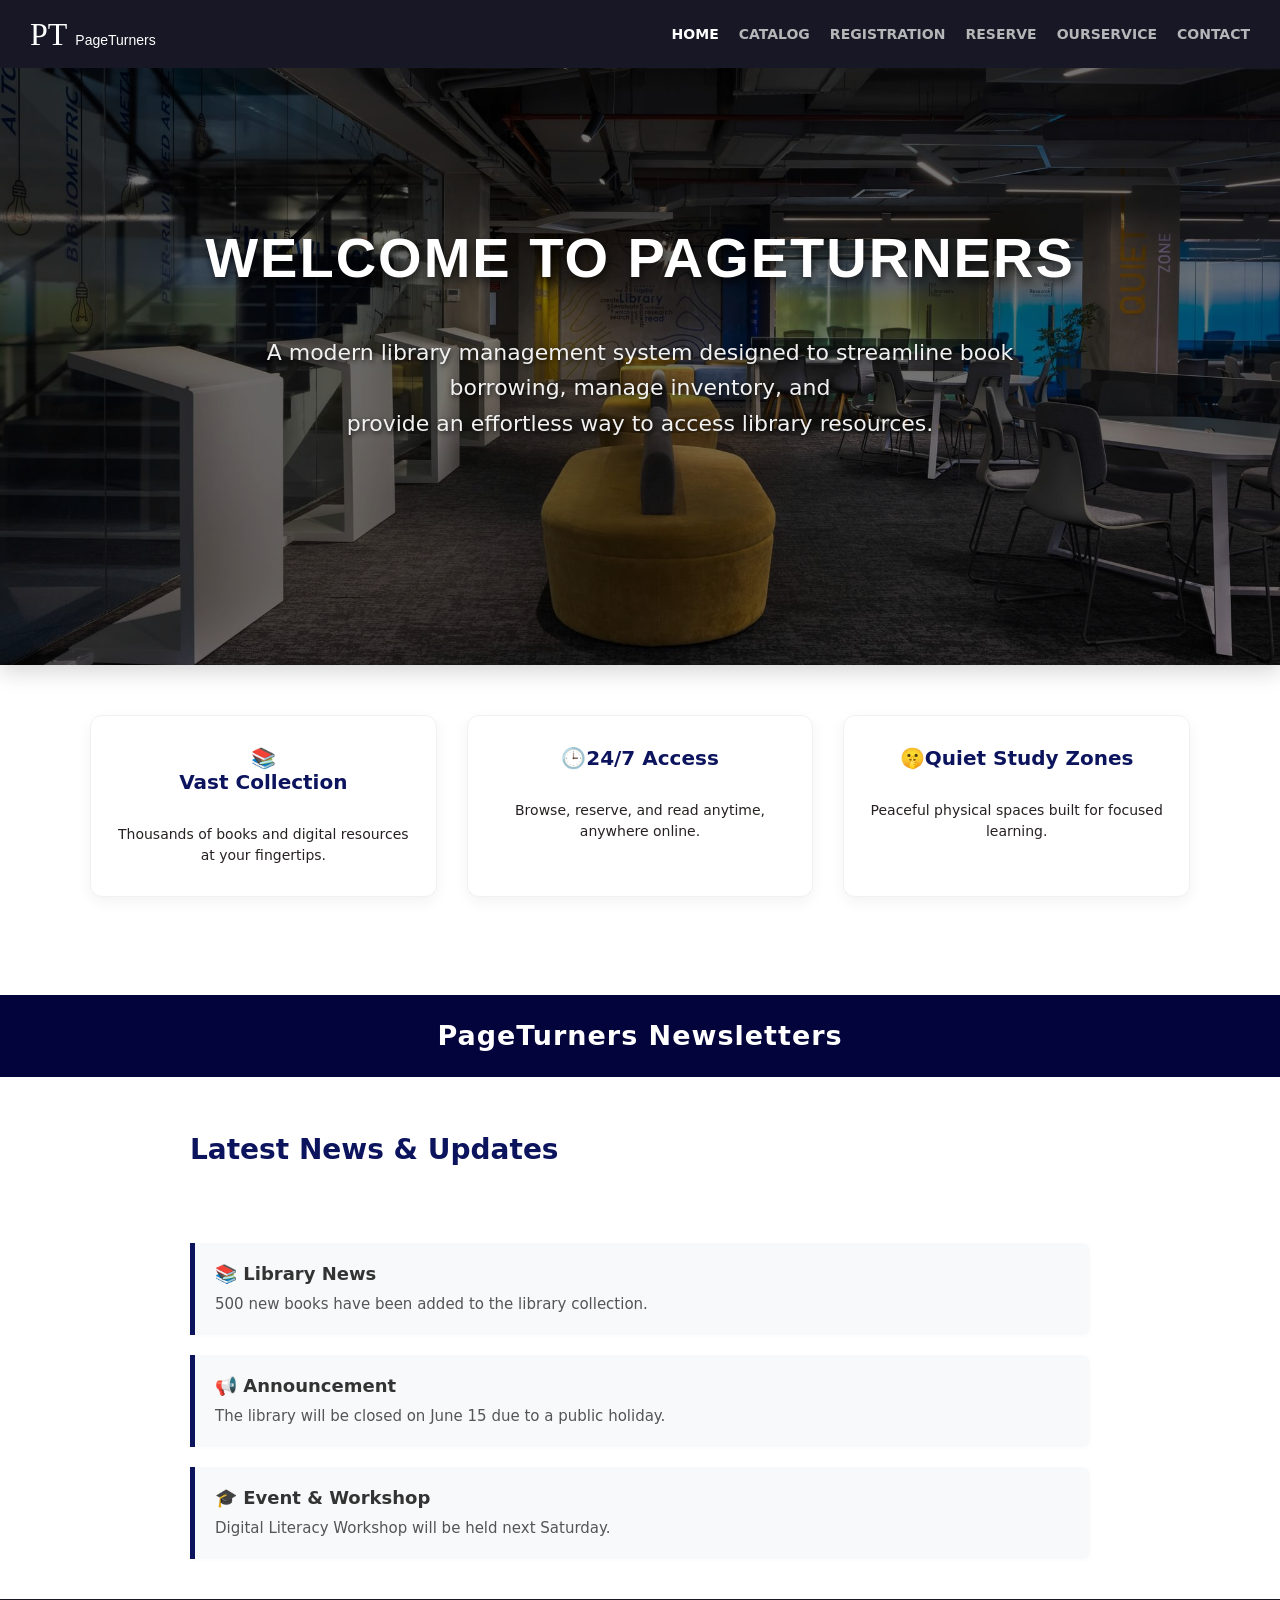
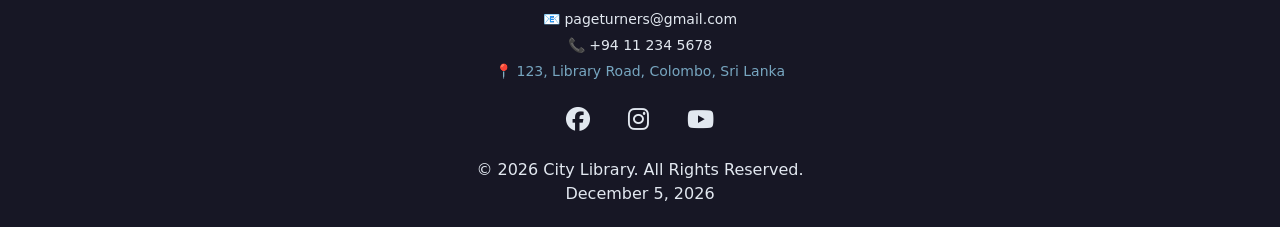
<file: index.html>
<!DOCTYPE html>
<html lang="en">
<head>
    <meta charset="UTF-8">
    <meta name="viewport" content="width=device-width, initial-scale=1.0">
    <title>index.html</title>
    
    <link rel="stylesheet" href="https://cdnjs.cloudflare.com/ajax/libs/font-awesome/6.5.1/css/all.min.css"> <!--for footer icons-->
    <link rel="stylesheet" href="assets/css/web_page.css">
    <link rel="stylesheet" href="assets/css/index.css">
   

    <!--bootstrap@5.3.8-->
    <link href="https://cdn.jsdelivr.net/npm/bootstrap@5.3.8/dist/css/bootstrap.min.css" rel="stylesheet">

</head>
<body>
    <!--bootstrap@5.3.8-->
    <script src="https://cdn.jsdelivr.net/npm/bootstrap@5.3.8/dist/js/bootstrap.bundle.min.js"></script>
	
    <!--nav-->
    <nav>
    <div class="logo-container">
        <h1>
            <span class="logo">PT</span>
            <span class="logo1">PageTurners</span>
        </h1>
    </div>
    <div class="custom-nav-links">
        <a href="index.html" class="active">HOME</a>
        <a href="pages/books.html">CATALOG</a>
        <a href="pages/registration.html">REGISTRATION</a>
        <a href="pages/form.html">RESERVE</a>
        <a href="pages/ourservice.html">OURSERVICE</a>
        <a href="pages/contact.html">CONTACT</a>
    </div>
    </nav>

	   <div class="image1">
         <img id="sliderImage" src="assets/images/library.jpg" alt="Library Image">
		     <div class="image-text">
			    <h3> Welcome to PageTurners</h3>
            <br>
         <p>
        	A modern library management system designed to streamline book<br> borrowing,
       	    manage inventory, and <br>provide an effortless way to access library resources.
         </p>
        </div>
	</div>  
	<script>
	const images = [
    "assets/images/library.jpg",
    "assets/images/library2.jpg"
];

let currentImage = 0;

function changeImage() {
    currentImage++;

    if(currentImage >= images.length){
        
        currentImage = 0;
    }

    document.getElementById("sliderImage").src = images[currentImage];
}

setInterval(changeImage, 2000);
</script>
	
        


    <div class="allBox">
        <div class="boxes">
    
            <h3>📚<br>Vast Collection</h3>
            <p>Thousands of books and digital resources at your fingertips.</p>
        </div>
<!-- Box 2 -->
        <div class="boxes">
        
            <h3> 🕒24/7 Access</h3>
            <p>Browse, reserve, and read anytime, anywhere online.</p>
        </div>
<!-- Box 3 -->
        <div class="boxes">
     
            <h3>🤫Quiet Study Zones</h3>
            <p>Peaceful physical spaces built for focused learning.</p>
        </div>
    </div>
<script src="https://cdn.jsdelivr.net/npm/bootstrap@5.3.8/dist/js/bootstrap.bundle.min.js"></script>
<br><br>
<h2 class="head2">PageTurners Newsletters</h2>
<br><br>
<section class="news">
    <h2>Latest News & Updates</h2>
<br><br>
    <div class="news-item">
        <h3>📚 Library News</h3>
        <p>500 new books have been added to the library collection.</p>
    </div>

    <div class="news-item">
        <h3>📢 Announcement</h3>
        <p>The library will be closed on June 15 due to a public holiday.</p>
    </div>

    <div class="news-item">
        <h3>🎓 Event & Workshop</h3>
        <p>Digital Literacy Workshop will be held next Saturday.</p>
    </div>
</section>
</div>

    <div class="footer">

        <div class="footer-contact">
             <p>📧 pageturners@gmail.com</p>
             <p>📞 +94 11 234 5678</p>
            <p>📍 <a href="https://maps.app.goo.gl/2VAJ7m4vrbdovsPM9?g_st=aw">
                 123, Library Road, Colombo, Sri Lanka
                </a>
                </p>
</div>

        <div class="social-links">
    <a href="https://www.facebook.com/yourpage" target="_blank">
        <i class="fa-brands fa-facebook"></i>
    </a>

    <a href="https://www.instagram.com/yourpage" target="_blank">
        <i class="fa-brands fa-instagram"></i>
    </a>

    <a href="https://www.youtube.com/@yourchannel" target="_blank">
        <i class="fa-brands fa-youtube"></i>
    </a>
</div>

        <p>&copy; 2026 City Library. All Rights Reserved. <br>
            <span id="footer-date"></span></p>
        
    

</div>

        <script>
        document.getElementById("footer-date").innerHTML = new Date().toLocaleDateString('en-US',{
            month: 'long',
            day: 'numeric',
            year: 'numeric'});
            </script>

    <script src="https://code.jquery.com/jquery-3.7.1.min.js"></script>
   

</body>
</html>
</file>
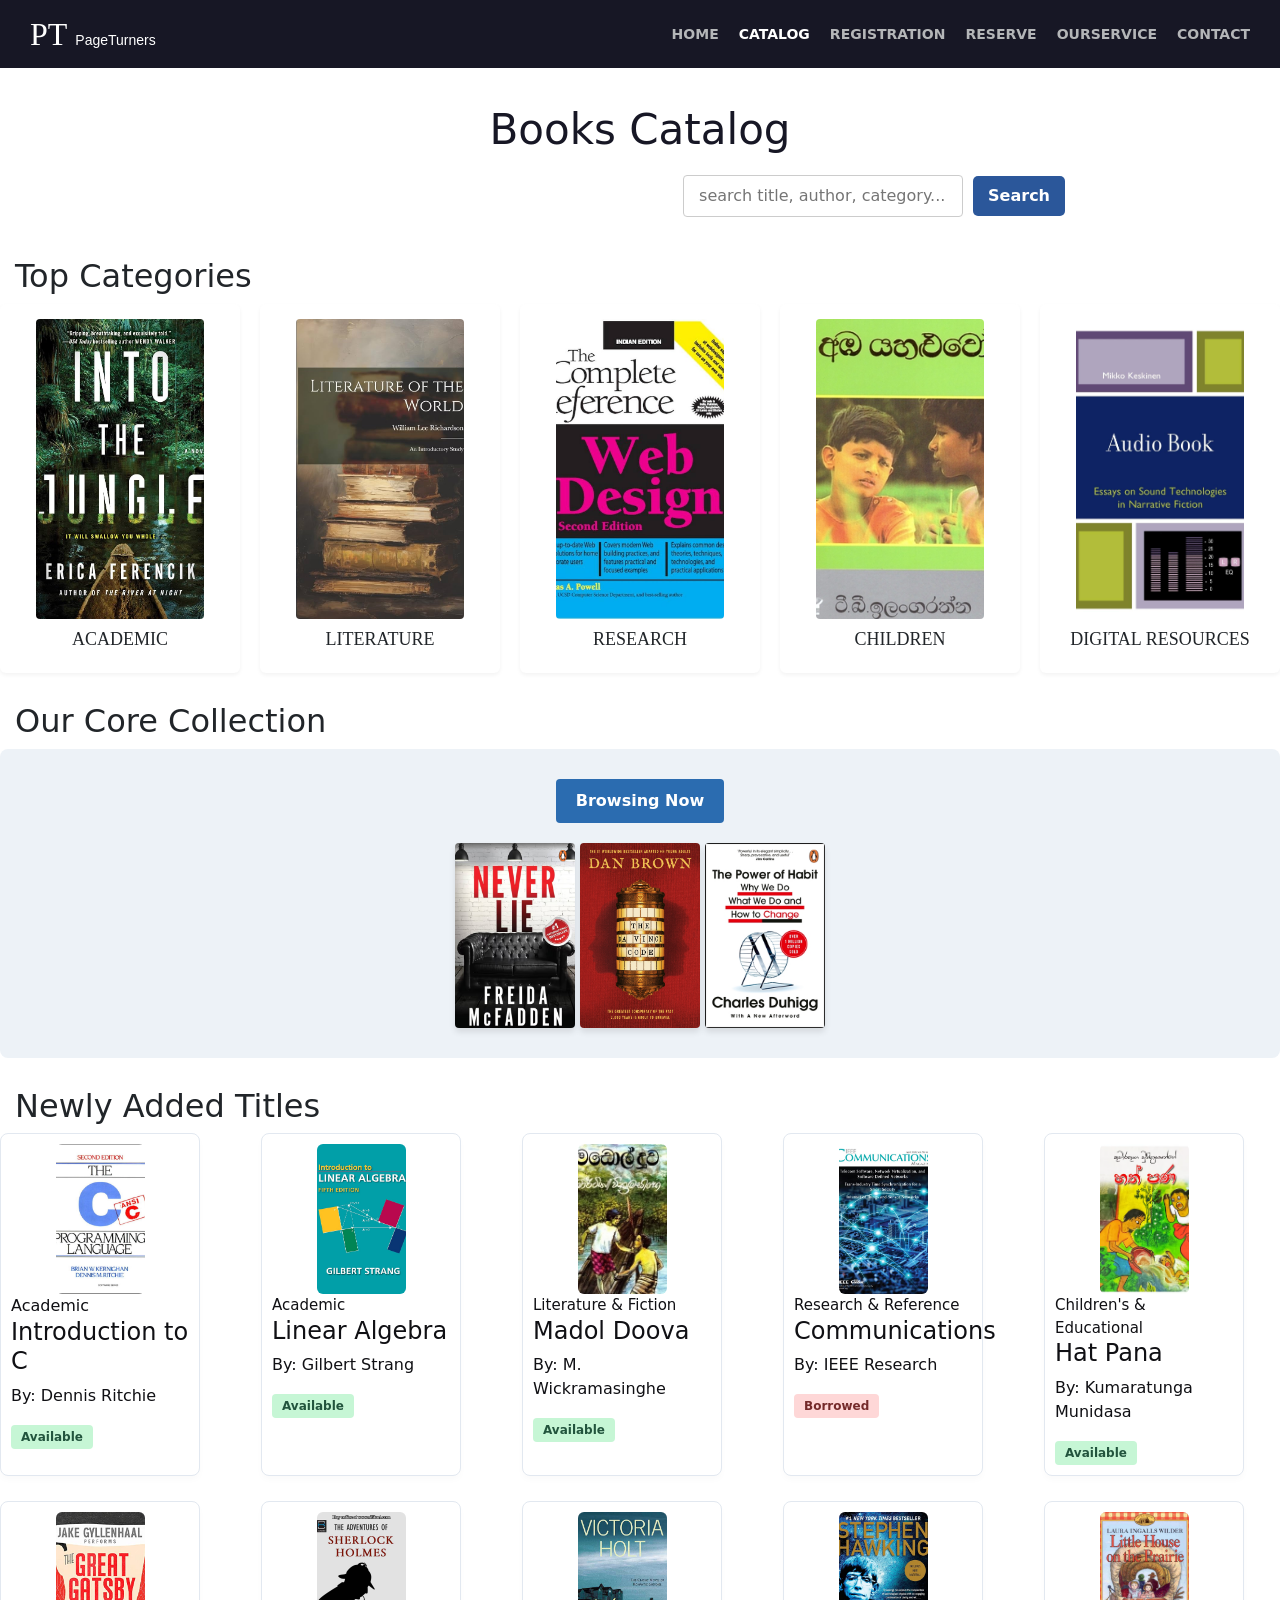
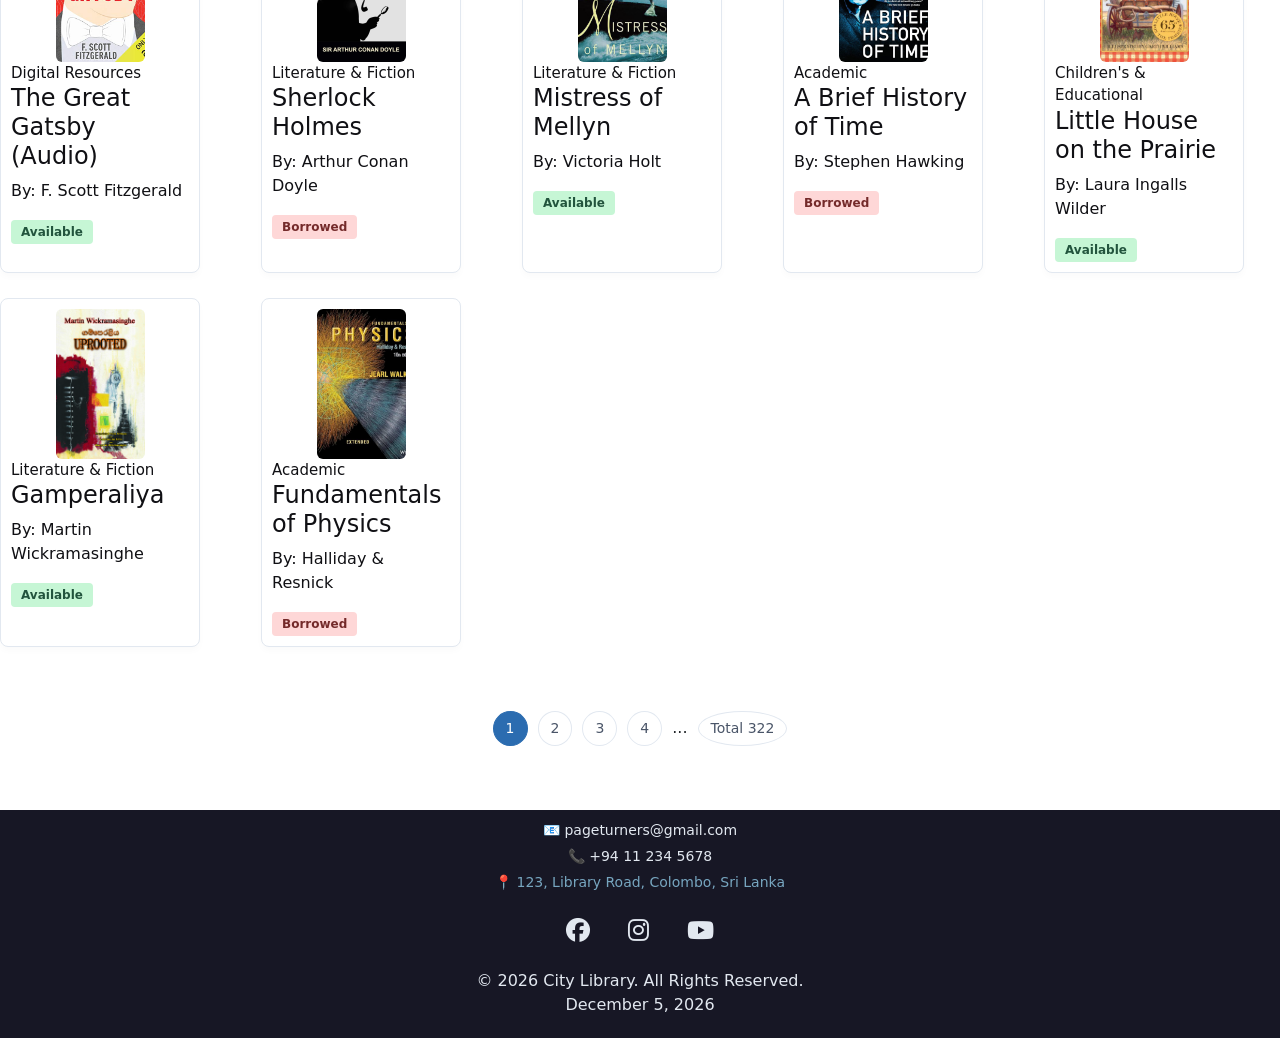
<file: books.html>
<!DOCTYPE html>
<html lang="en">
<head>
    <meta charset="UTF-8">
    <meta name="viewport" content="width=device-width, initial-scale=1.0">
    <title>Books Catalog</title>

    <link rel="stylesheet" href="https://cdnjs.cloudflare.com/ajax/libs/font-awesome/6.5.1/css/all.min.css"> <!--for footer icons-->
    
    <link rel="stylesheet" href="books.css">
    <link rel="stylesheet" href="web_page.css">
    <!--bootstrap@5.3.8-->
    <link href="https://cdn.jsdelivr.net/npm/bootstrap@5.3.8/dist/css/bootstrap.min.css" rel="stylesheet">
</head>
<body>
    <!--bootstrap@5.3.8-->
    <script src="https://cdn.jsdelivr.net/npm/bootstrap@5.3.8/dist/js/bootstrap.bundle.min.js"></script>
	
    <!--nav-->
    <nav>
    <div class="logo-container">
        <h1>
            <span class="logo">PT</span>
            <span class="logo1">PageTurners</span>
        </h1>
    </div>
    <div class="custom-nav-links">
        <a href="index.html" >HOME</a>
        <a href="books.html" class="active">CATALOG</a>
        <a href="registration.html">REGISTRATION</a>
        <a href="form.html">RESERVE</a>
        <a href="ourservice.html">OURSERVICE</a>
        <a href="contact.html">CONTACT</a>
    </div>
</nav>

    <div class="para"> <h1>Books Catalog</h1>
        <div class="search-div">
            <input type="text" placeholder="search title, author, category...">
            <button class="search-btn">Search</button>
        </div>
    </div>

    <section>
        <h2 style="margin-left:15px;">Top Categories</h2>
        <div class="categories-grid">
            <div class="category">
                <img src="images/ACADEMIC.jpg" alt="Academic">
                <h3>ACADEMIC</h3>
            </div>
            <div class="category">
                <img src="images/LITERATURE.jpg" alt="Literature">
                <h3>LITERATURE</h3>
            </div>
            <div class="category">
                <img src="images/RESEARCH.jpg" alt="Research">
                <h3>RESEARCH</h3>
            </div>
            <div class="category">
                <img src="images/CHILDREN.jpg" alt="Children">
                <h3>CHILDREN</h3>
            </div>
            <div class="category">
                <img src="images/DIGITAL RESOURCES.jpg" alt="Digital Resources">
                <h3>DIGITAL RESOURCES</h3>
            </div>
        </div>
    </section>
	<br>


    <section>
        <h2 style="margin-left:15px;">Our Core Collection</h2>
        <div class="core">
            <a href="form.html"><button class="browsing-btn">Browsing Now</button></a>
            <div class="Browsing">
                <img src="images/Featured Book 1.jpg" alt="Featured Book 1">
                <img src="images/Featured Book 2.jpg" alt="Featured Book 2">
                <img src="images/Featured Book 3.jpg" alt="Featured Book 3">
            </div>
        </div>
    </section>
	<br>

    <section>
        <h2 style="margin-left:15px;">Newly Added Titles</h2>
        <div class="books-grid">
        <div class="book-card">
            <img src="images/book-cs.jpg" alt="Computer Science">
            <div>Academic</div>
            <h4>Introduction to C</h4>
            <p>By: Dennis Ritchie</p>
            <span class="status available">Available</span>
        </div>
        <div class="book-card">
            <img src="images/book-math.jpg" alt="Computer Science">
            <div class="tag">Academic</div>
            <h4>Linear Algebra</h4>
            <p>By: Gilbert Strang</p>
            <span class="status available">Available</span>
        </div>
        <div class="book-card">
            <img src="images/book-novel.jpg" alt="Computer Science">
            <div class="tag">Literature & Fiction</div>
            <h4>Madol Doova</h4>
            <p>By: M. Wickramasinghe</p>
            <span class="status available">Available</span>
        </div>
        <div class="book-card">
            <img src="images/book-research.jpg" alt="Computer Science">
            <div class="tag">Research & Reference</div>
            <h4>Communications</h4>
            <p>By: IEEE Research</p>
            <span class="status borrowed">Borrowed</span>
        </div>
        <div class="book-card">
            <img src="images/book-child.jpg" alt="Computer Science">
            <div class="tag">Children's & Educational</div>
            <h4>Hat Pana</h4>
            <p>By: Kumaratunga Munidasa</p>
            <span class="status available">Available</span>
        </div>
        <div class="book-card">
            <img src="images/book-audio.jpg" alt="Computer Science">
            <div class="tag">Digital Resources</div>
            <h4>The Great Gatsby (Audio)</h4>
            <p>By: F. Scott Fitzgerald</p>
            <span class="status available">Available</span>
        </div>

        <div class="book-card">
            <img src="images/book-sherlock.jpg" alt="Mystery & Thriller">
            <div class="tag">Literature & Fiction</div>
            <h4>Sherlock Holmes</h4>
            <p>By: Arthur Conan Doyle</p>
            <span class="status borrowed">Borrowed</span>
        </div>
        <div class="book-card">
            <img src="images/mistress-of-mellyn.jpg" alt="Mistress of Mellyn">
            <div class="tag">Literature & Fiction</div>
            <h4>Mistress of Mellyn</h4>
            <p>By: Victoria Holt</p>
            <span class="status available">Available</span>
        </div>
        <div class="book-card">
            <img src="images/book-science.jpg" alt="Science">
            <div class="tag">Academic</div>
            <h4>A Brief History of Time</h4>
            <p>By: Stephen Hawking</p>
            <span class="status borrowed">Borrowed</span>
        </div>
        <div class="book-card">
            <img src="images/little-house-on-the-prairie.jpg" alt="Little House on the Prairie">
            <div class="tag">Children's & Educational</div>
            <h4>Little House on the Prairie</h4>
            <p>By: Laura Ingalls Wilder</p>
            <span class="status available">Available</span>
        </div>

        <div class="book-card">
            <img src="images/book-gamperaliya.jpg" alt="Literature & Fiction">
            <div class="tag">Literature & Fiction</div>
            <h4>Gamperaliya</h4>
            <p>By: Martin Wickramasinghe</p>
            <span class="status available">Available</span>
        </div>

        <div class="book-card">
            <img src="images/book-physics.jpg" alt="Academic">
            <div class="tag">Academic</div>
            <h4>Fundamentals of Physics</h4>
            <p>By: Halliday & Resnick</p>
            <span class="status borrowed">Borrowed</span>
        </div>
        </div>
    </section>
	<br>

    <div class="paging">
        <a href="#" class="page active">1</a>
        <a href="#" class="page">2</a>
        <a href="#" class="page">3</a>
        <a href="#" class="page">4</a>
        <span>...</span>
        <a href="#" class="page total">Total 322</a>
    </div>
    <br>

     <div class="footer">

        <div class="footer-contact">
             <p>📧 pageturners@gmail.com</p>
             <p>📞 +94 11 234 5678</p>
            <p>📍 <a href="https://maps.app.goo.gl/2VAJ7m4vrbdovsPM9?g_st=aw">
                 123, Library Road, Colombo, Sri Lanka
                </a>
                </p>
</div>

        <div class="social-links">
    <a href="https://www.facebook.com/yourpage" target="_blank">
        <i class="fa-brands fa-facebook"></i>
    </a>

    <a href="https://www.instagram.com/yourpage" target="_blank">
        <i class="fa-brands fa-instagram"></i>
    </a>

    <a href="https://www.youtube.com/@yourchannel" target="_blank">
        <i class="fa-brands fa-youtube"></i>
    </a>
</div>

       <p>&copy; 2026 City Library. All Rights Reserved. <br>
            <span id="footer-date"></span></p>
        
    

</div>

        <script>
        document.getElementById("footer-date").innerHTML = new Date().toLocaleDateString('en-US',{
            month: 'long',
            day: 'numeric',
            year: 'numeric'});
            </script>

    <script src="https://code.jquery.com/jquery-3.7.1.min.js"></script>
    

</body>
</html>
</file>
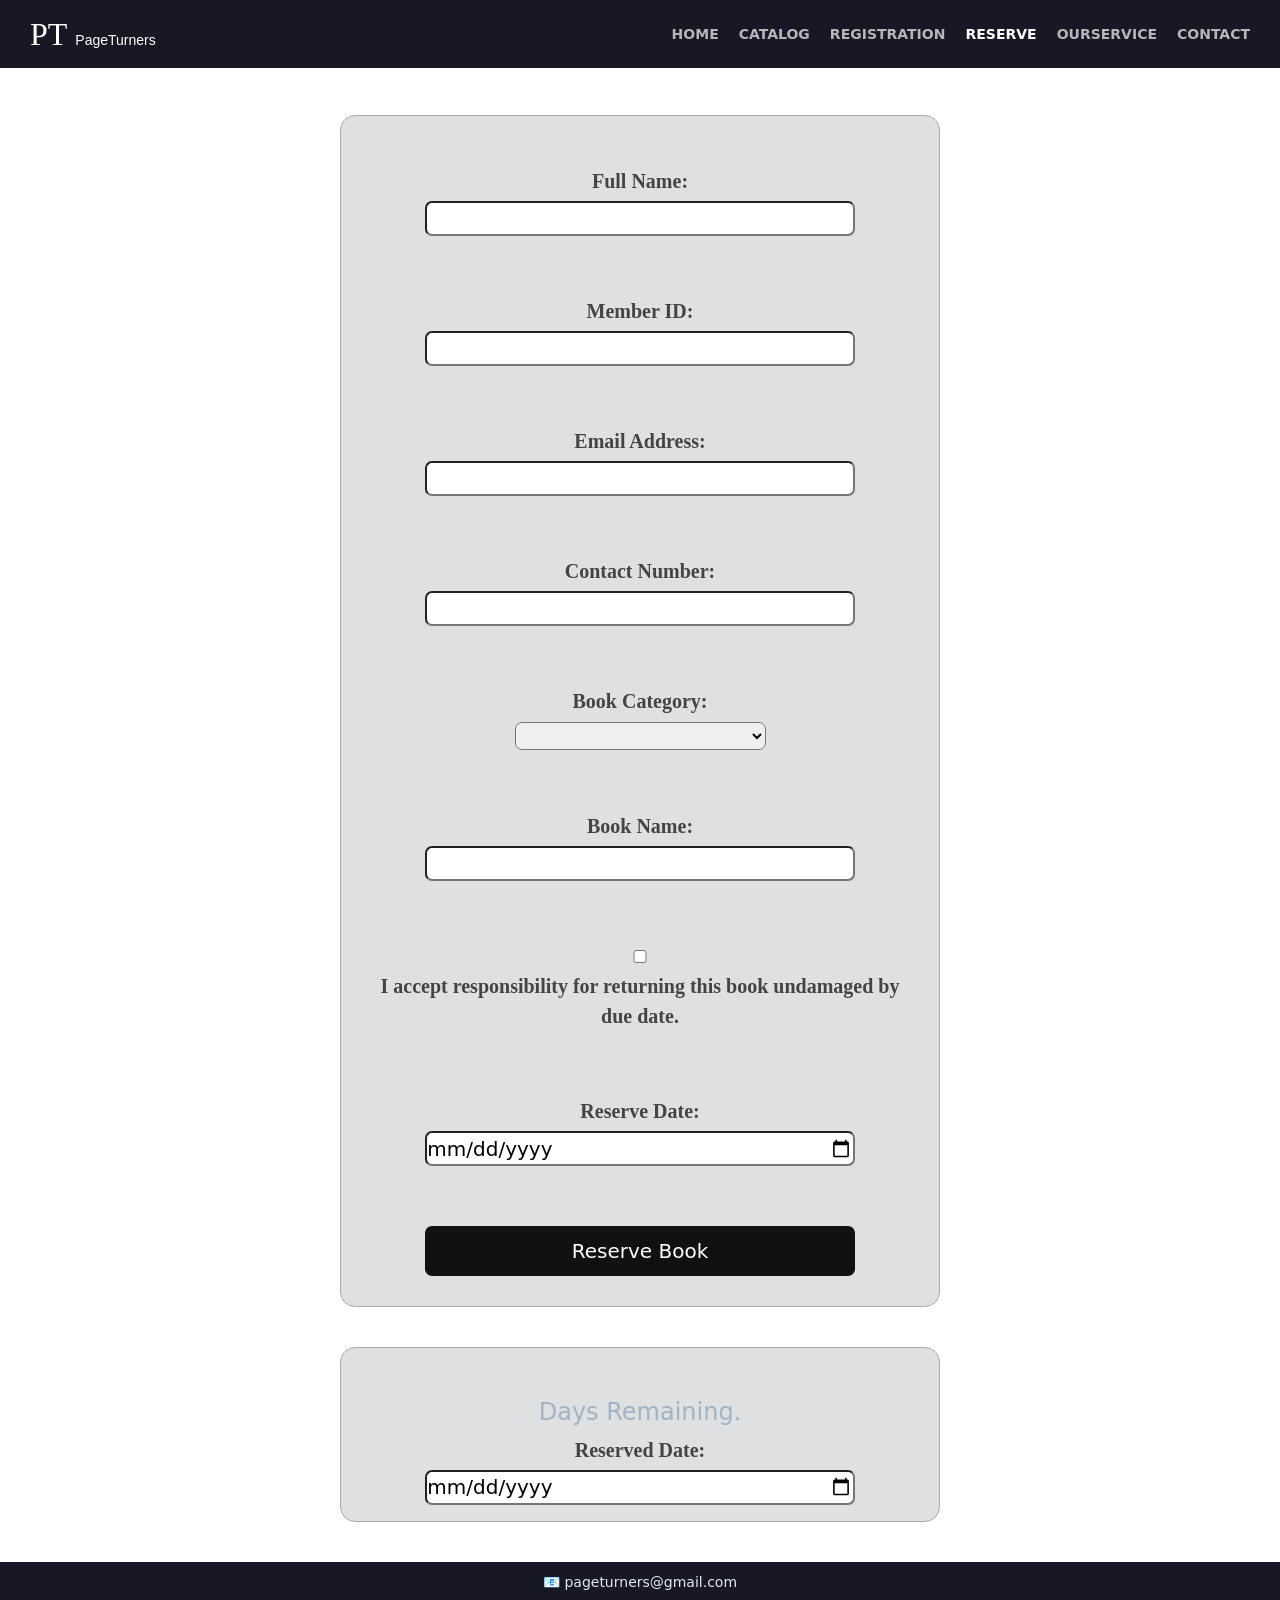
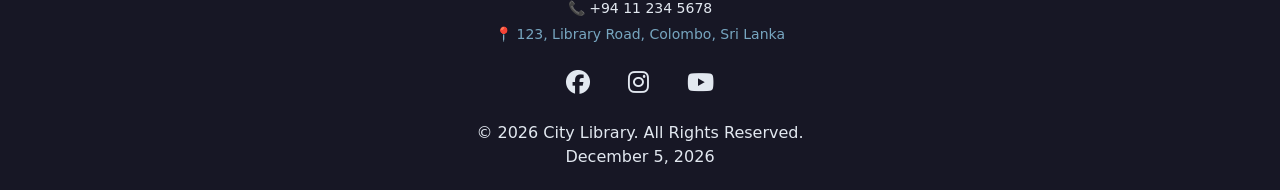
<file: form.html>
<!DOCTYPE html>
<html lang="en">
<head>
    <meta charset="UTF-8">
    <meta name="viewport" content="width=device-width, initial-scale=1.0">
    <title>PageTurners</title>

    <link rel="stylesheet" href="https://cdnjs.cloudflare.com/ajax/libs/font-awesome/6.5.1/css/all.min.css"> <!--for footer icons-->
    <link rel="stylesheet" href="web_page.css">
    
    <!--bootstrap@5.3.8-->
    <link href="https://cdn.jsdelivr.net/npm/bootstrap@5.3.8/dist/css/bootstrap.min.css" rel="stylesheet">
    <style>
        .error-msg {
            color: rgb(226, 66, 66);
            font-size: 15px; 
            margin-top: 5px;
            display: none; 
        }
        
.invalid {
     border: 1px solid  red;
}

    </style>
    

</head>
<body>
    <!--bootstrap@5.3.8-->
    <script src="https://cdn.jsdelivr.net/npm/bootstrap@5.3.8/dist/js/bootstrap.bundle.min.js"></script>
	
        <!--nav-->
    <nav>
    <div class="logo-container">
        <h1>
            <span class="logo">PT</span>
            <span class="logo1">PageTurners</span>
        </h1>
    </div>
    <div class="custom-nav-links">
        <a href="index.html" >HOME</a>
        <a href="books.html">CATALOG</a>
        <a href="registration.html">REGISTRATION</a>
        <a href="form.html" class="active">RESERVE</a>
        <a href="ourservice.html">OURSERVICE</a>
        <a href="contact.html">CONTACT</a>
    </div>
    </nav>
    
    <div class="form-container">
        <form action="#" id="reservationForm2" method="POST">
            
            <label for="fullName">Full Name:</label><br>
            <input type="text" id="fullName" name="fullName"><br>
            <span class="error-msg" id="nameError">Please enter your full name</span><br><br>

            <label for="memberId">Member ID:</label><br>
            <input type="text" id="memberId" name="memberId"><br>
            <span class="error-msg" id="memberError">Please enter your member ID</span><br><br>

            <label for="email">Email Address:</label><br>
            <input type="email" id="email" name="email"><br>
            <span class="error-msg" id="emailError">Please enter a valid email</span><br><br>

            <label for="phone">Contact Number:</label><br>
            <input type="tel" id="phone" name="phone"><br>
            <span class="error-msg" id="phoneError">Please enter a valid 10-digit phone number</span><br><br>

            <label for="category">Book Category:</label><br>
            <select id="category" name="category">
                <option value="empty"> </option>
                <option value="acadamic">Academic</option>
                <option value="research">Research & Reference</option>
                <option value="children">Children & Educational</option>
                <option value="digital">Digital Resources</option>
                <option value="fiction">Literature & Fiction</option>
            </select><br>
            <span class="error-msg" id="categoryError">Please select a book category</span><br><br>

            <label for="bookName">Book Name:</label><br>
            <input type="text" id="bookName" name="bookName"><br>
            <span class="error-msg" id="bookError">Please enter the book name</span><br><br>

            <input type="checkbox" id="terms" name="terms">
            <label for="terms">I accept responsibility for returning this book undamaged by due date.</label><br>
            <span class="error-msg" id="termsError">You must accept the terms to proceed</span><br><br>
            
            <label for="reserveDate">Reserve Date:</label><br>
            <input type="date" id="reserveDate" name="reserveDate"><br>
            <span class="error-msg" id="dateError">Please select a reservation date</span><br><br>
            
            <input type="submit" value="Reserve Book" ><br><br>
        </form>
    </div>
      
   <div class="form-container"><!-- data-reserve -->
        <h4 class="data-remain">Days Remaining.</h4> 
        <form action="#" id="reservationForm" method="POST">
            <label for="reservedDate">Reserved Date:</label><br>
            <input type="date" id="reservedDate" name="reserveDate" onchange="showReservedDate()">
        </form>
        <p id="daysCountDisplay" style="font-weight: bold; color: black;"></p>
    </div>
<div class="footer">

        <div class="footer-contact">
             <p>📧 pageturners@gmail.com</p>
             <p>📞 +94 11 234 5678</p>
            <p>📍 <a href="https://maps.app.goo.gl/2VAJ7m4vrbdovsPM9?g_st=aw">
                 123, Library Road, Colombo, Sri Lanka
                </a>
                </p>
</div>

        <div class="social-links">
    <a href="https://www.facebook.com/yourpage" target="_blank">
        <i class="fa-brands fa-facebook"></i>
    </a>

    <a href="https://www.instagram.com/yourpage" target="_blank">
        <i class="fa-brands fa-instagram"></i>
    </a>

    <a href="https://www.youtube.com/@yourchannel" target="_blank">
        <i class="fa-brands fa-youtube"></i>
    </a>
</div>

        <p>&copy; 2026 City Library. All Rights Reserved. <br>
            <span id="footer-date"></span></p>
        
    

</div>

        <script>
        document.getElementById("footer-date").innerHTML = new Date().toLocaleDateString('en-US',{
            month: 'long',
            day: 'numeric',
            year: 'numeric'});
            </script>

    <script src="https://code.jquery.com/jquery-3.7.1.min.js"></script>
    
    <script src="form.js"></script>

</body>
</html>
</file>
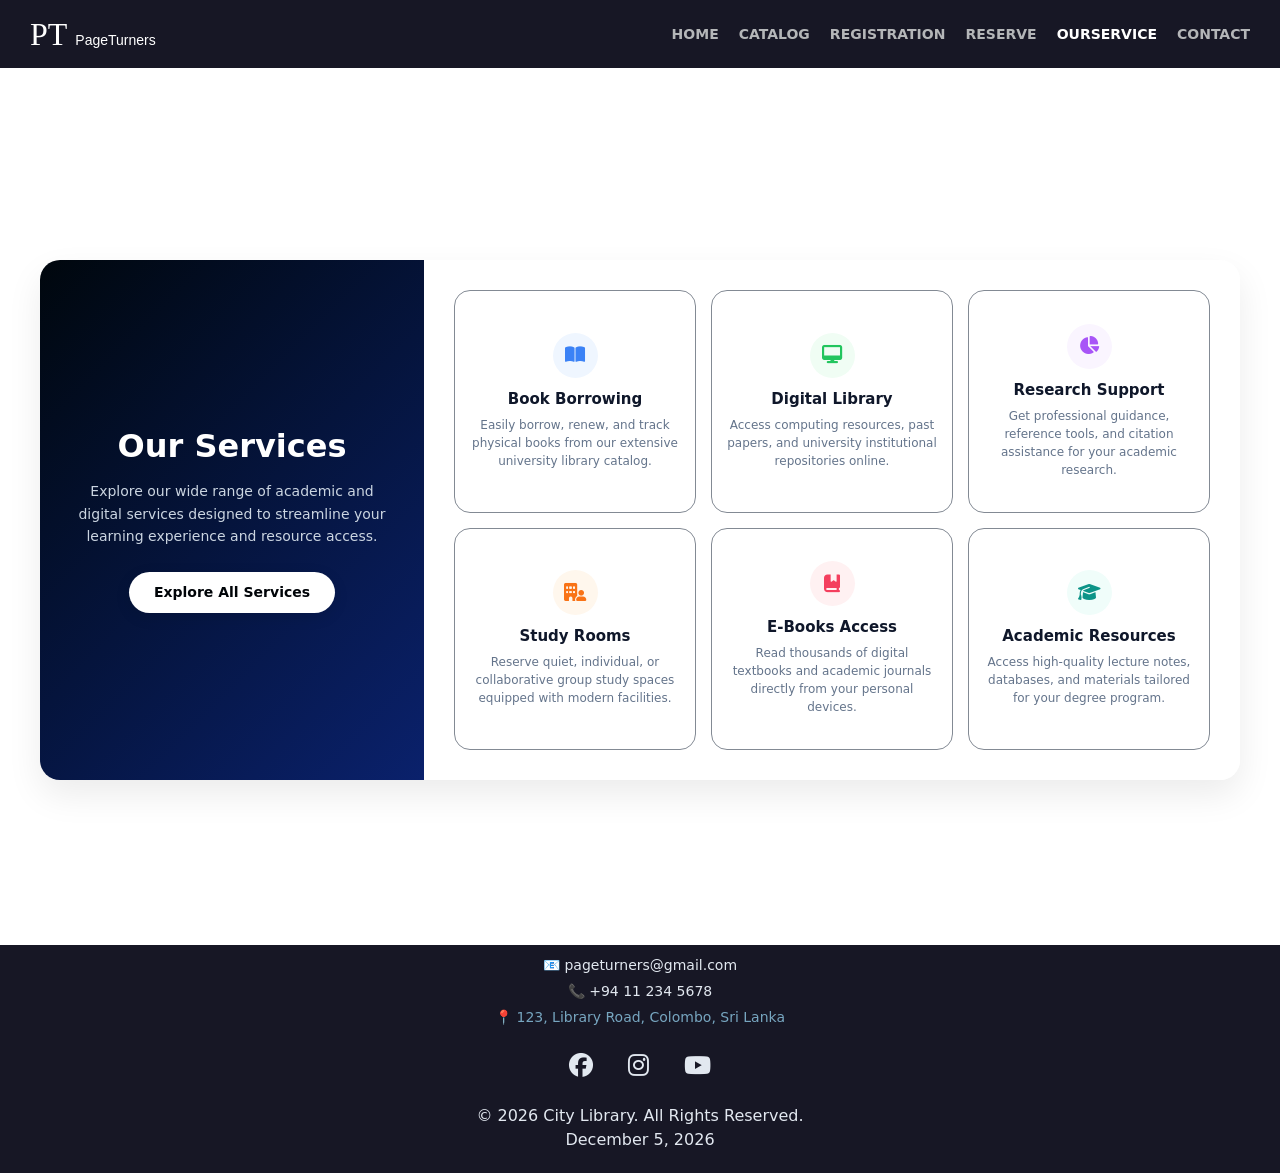
<file: ourservice.html>
<!DOCTYPE html>
<html>
<head>
    <title>Library Contact Page</title>
    <link rel="stylesheet" href="web_page.css">
	<link rel="stylesheet" href="https://cdnjs.cloudflare.com/ajax/libs/font-awesome/6.5.1/css/all.min.css"> <!--for footer icons-->
    
    <!--bootstrap@5.3.8-->
    <link href="https://cdn.jsdelivr.net/npm/bootstrap@5.3.8/dist/css/bootstrap.min.css" rel="stylesheet">
    
</head>
<body>
    <!--bootstrap@5.3.8-->
    <script src="https://cdn.jsdelivr.net/npm/bootstrap@5.3.8/dist/js/bootstrap.bundle.min.js"></script>
	
    
    <nav>
        <div class="logo-container">
            <h1>
                <span class="logo">PT</span>
                <span class="logo1">PageTurners</span>
            </h1>
        </div>
        <div class="custom-nav-links">
            <a href="index.html">HOME</a>
            <a href="books.html">CATALOG</a>
            <a href="registration.html">REGISTRATION</a>
            <a href="form.html">RESERVE</a>
            <a href="ourservice.html" class="active">OURSERVICE</a>
            <a href="contact.html">CONTACT</a>
        </div>
    </nav>

    <div class="page-wrapper">
        <section class="services-container">
            
            <div class="services-left-banner">
                <div class="banner-content">
                    <h1>Our Services</h1>
                    <p>Explore our wide range of academic and digital services designed to streamline your learning experience and resource access.</p>
                    <a href="#" class="explore-btn">Explore All Services</a>
                </div>
            </div>

            <div class="services-right-grid">
                
                <div class="service-card">
                    <div class="card-icon card-icon-1">
                        <i class="fa-solid fa-book-open"></i>
                    </div>
                    <h3>Book Borrowing</h3>
                    <p>Easily borrow, renew, and track physical books from our extensive university library catalog.</p>
                </div>

                <div class="service-card">
                    <div class="card-icon card-icon-2">
                        <i class="fa-solid fa-desktop"></i> 
                    </div>
                    <h3>Digital Library</h3>
                    <p>Access computing resources, past papers, and university institutional repositories online.</p>
                </div>

                <div class="service-card">
                    <div class="card-icon card-icon-3">
                        <i class="fa-solid fa-chart-pie"></i>
                    </div>
                    <h3>Research Support</h3>
                    <p>Get professional guidance, reference tools, and citation assistance for your academic research.</p>
                </div>

                <div class="service-card">
                    <div class="card-icon card-icon-4">
                        <i class="fa-solid fa-building-user"></i>
                    </div>
                    <h3>Study Rooms</h3>
                    <p>Reserve quiet, individual, or collaborative group study spaces equipped with modern facilities.</p>
                </div>

                <div class="service-card">
                    <div class="card-icon card-icon-5">
                        <i class="fa-solid fa-book-bookmark"></i>
                    </div>
                    <h3>E-Books Access</h3>
                    <p>Read thousands of digital textbooks and academic journals directly from your personal devices.</p>
                </div>

                <div class="service-card">
                    <div class="card-icon card-icon-6">
                        <i class="fa-solid fa-graduation-cap"></i>
                    </div>
                    <h3>Academic Resources</h3>
                    <p>Access high-quality lecture notes, databases, and materials tailored for your degree program.</p>
                </div>

            </div>
        </section>
    </div>

    <div class="footer">
        <div class="footer-contact">
            <p>📧 pageturners@gmail.com</p>
            <p>📞 +94 11 234 5678</p>
            <p>📍 <a href="https://maps.app.goo.gl/2VAJ7m4vrbdovsPM9?g_st=aw">123, Library Road, Colombo, Sri Lanka</a></p>
        </div>

        <div class="social-links">
            <a href="https://www.facebook.com/yourpage" target="_blank"><i class="fa-brands fa-facebook"></i></a>
            <a href="https://www.instagram.com/yourpage" target="_blank"><i class="fa-brands fa-instagram"></i></a>
            <a href="https://www.youtube.com/@yourchannel" target="_blank"><i class="fa-brands fa-youtube"></i></a>
        </div>
        <p>&copy; 2026 City Library. All Rights Reserved. <br>
            <span id="footer-date"></span></p>
        
    

</div>

        <script>
        document.getElementById("footer-date").innerHTML = new Date().toLocaleDateString('en-US',{
            month: 'long',
            day: 'numeric',
            year: 'numeric'});
            </script>

    <script src="https://code.jquery.com/jquery-3.7.1.min.js"></script>
    <script src="web.js"></script>
</body>
</html>
</file>
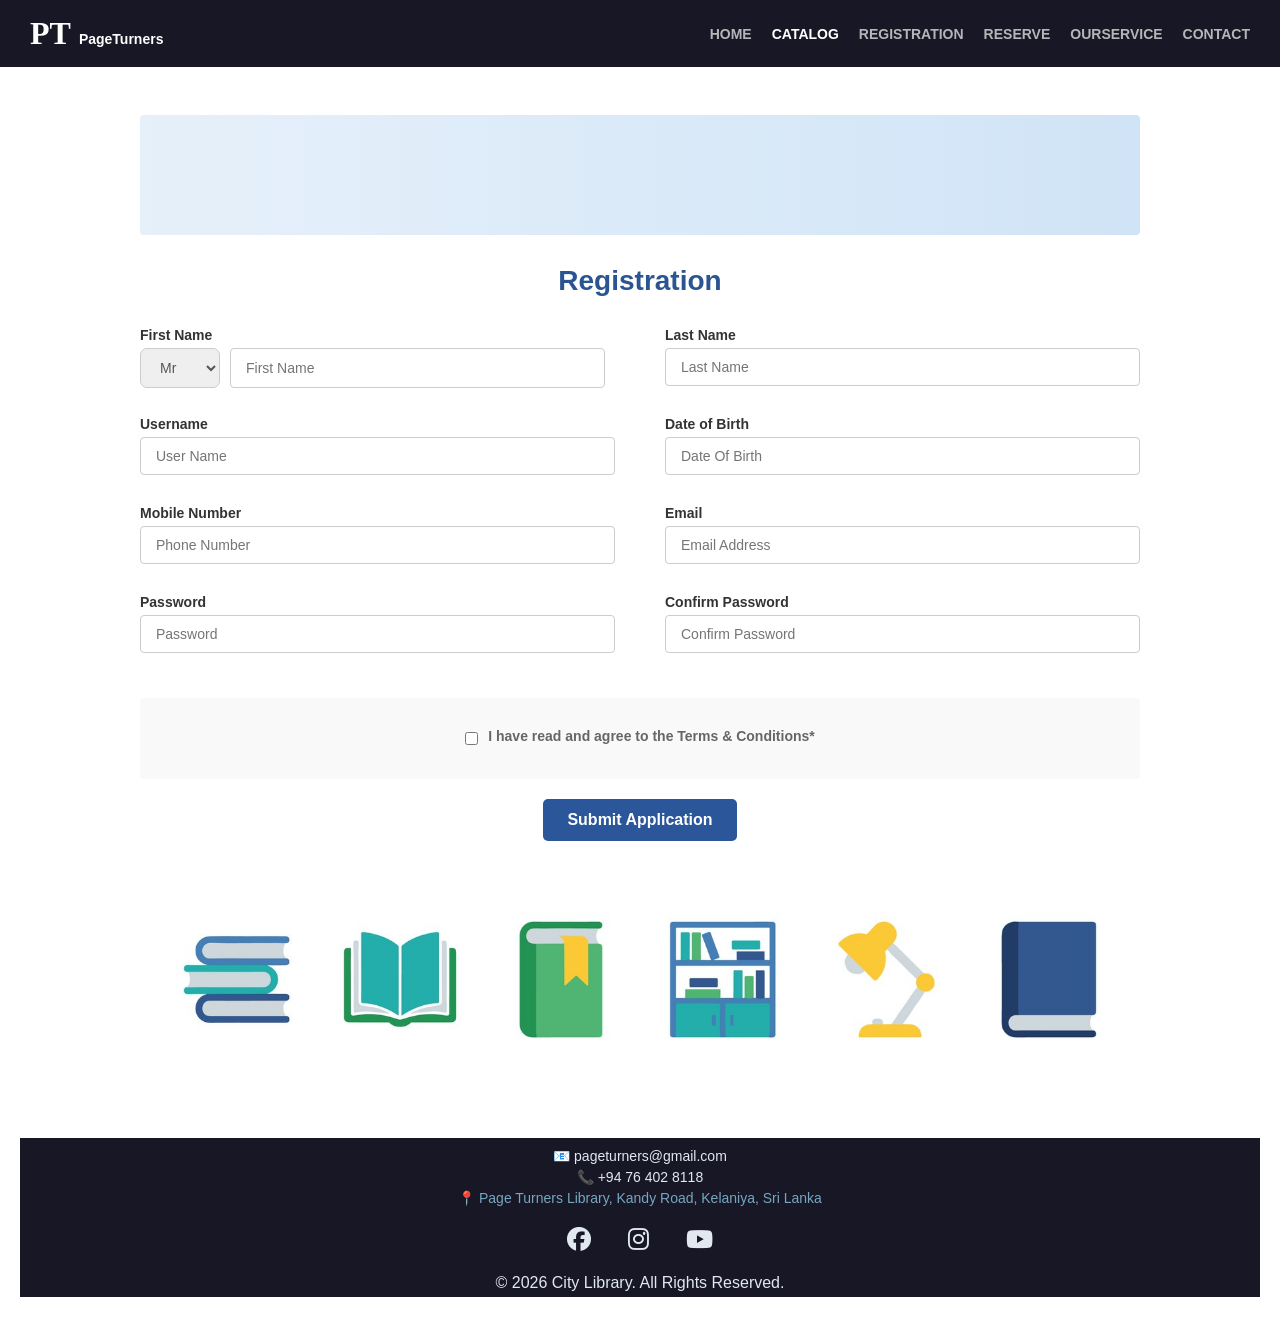
<file: Regform.html>
<!DOCTYPE html>
<html lang="en">
<head>
    <meta charset="UTF-8">
    <meta name="viewport" content="width=device-width, initial-scale=1.0">
    <title>Registration Form</title>
    <link rel="stylesheet" href="Regform.css">
	<link rel="stylesheet" href="https://cdnjs.cloudflare.com/ajax/libs/font-awesome/6.5.1/css/all.min.css"> <!--for footer icons-->
    <link rel="stylesheet" href="web_page.css">
</head>
<body>
    <nav>
		    <div class="logo-container">
   			 <h1><span class="logo">PT</span>  <span class="logo1">PageTurners</span> </h1>
			</div>
     		<div class="nav-link">
            <a href="index.html">HOME</a>
            <a href="books.html" class="active">CATALOG</a>
            <a href="registration.html">REGISTRATION</a>
            <a href="form.html">RESERVE</a>
		    <a href="ourservice.html">OURSERVICE</a>
            <a href="contact.html">CONTACT</a>
        
        </div>
    </nav>

<div class="registration">
<div class="head"></div>
    <h1 class="title">Registration</h1>
    <form id="regForm" class="form-grid" action="#" onsubmit="showMsg(event);">
        
        <div class="regform">
            
            <div class="formGroup">
                <label for="firstName">First Name</label>
                <div class="inputWithSelect">
                    <select>
                        <option value="Mr">Mr</option>
                        <option value="Ms">Ms</option>
                        <option value="Mrs">Mrs</option>
                    </select>
                    <input type="text" id="firstName" name="firstName" placeholder="First Name">
                    <small></small>
                </div>
            </div>

            <div class="formGroup">
                <label for="lastName">Last Name</label>
                <input type="text" id="lastName" placeholder="Last Name">
                <small></small>
            </div>
			<div class="formGroup">
                <label for="username">Username</label>
                <input type="text" id="username" placeholder="User Name">
                <small></small>
            </div>
            
			<div class="formGroup">
                <label for="dob">Date of Birth</label>
                <input type="text" id="dob" placeholder="Date Of Birth">
                <small></small>
            </div>
            <div class="formGroup">
                <label for="mobileNumber">Mobile Number</label>
                <input type="tel" id="mobileNumber" placeholder="Phone Number">
                <small></small>
            </div>

            <div class="formGroup">
                <label for="email">Email</label>
                <input type="text" id="email" name="email" placeholder="Email Address">
                <small></small>
            </div>
			<div class="formGroup">
                <label for="password">Password</label>
                <input type="password" id="password" name="password" placeholder="Password">
                <small></small>
            </div>
            <div class="formGroup">
                <label for="confirmPassword">Confirm Password</label>
                <input type="password" id="confirmPassword" name="confirmPassword" placeholder="Confirm Password">
                <small></small>
            </div>

        </div>

        <div class="termsContainer">
            <div class="termsContent">
                <input type="checkbox" id="termsCheckbox">
                <label for="termsCheckbox">I have read and agree to the Terms & Conditions<span class="required">*</span></label>
            </div>
        </div>

        <div class="submit">
            <button type="submit" class="sbtn">Submit Application</button>
        </div>
    </form>
</div>

<div><img src="images/book2.jpg" alt="book" style="width: 80%;"></div>


<div class="footer" style="width: 100%;">

        <div class="footer-contact">
             <p>📧 pageturners@gmail.com</p>
             <p>📞 +94 76 402 8118</p>
            <p>📍 <a href="https://maps.app.goo.gl/2VAJ7m4vrbdovsPM9?g_st=aw">
                 Page Turners Library, Kandy Road, Kelaniya, Sri Lanka
                </a>
                </p>
</div>

        <div class="social-links">
    <a href="https://www.facebook.com/yourpage" target="_blank">
        <i class="fa-brands fa-facebook"></i>
    </a>

    <a href="https://www.instagram.com/yourpage" target="_blank">
        <i class="fa-brands fa-instagram"></i>
    </a>

    <a href="https://www.youtube.com/@yourchannel" target="_blank">
        <i class="fa-brands fa-youtube"></i>
    </a>
</div>

        <p>&copy; 2026 City Library. All Rights Reserved.</p>
    

</div>

<script src="registration.js"  ></script>
</body>
</html>
</file>
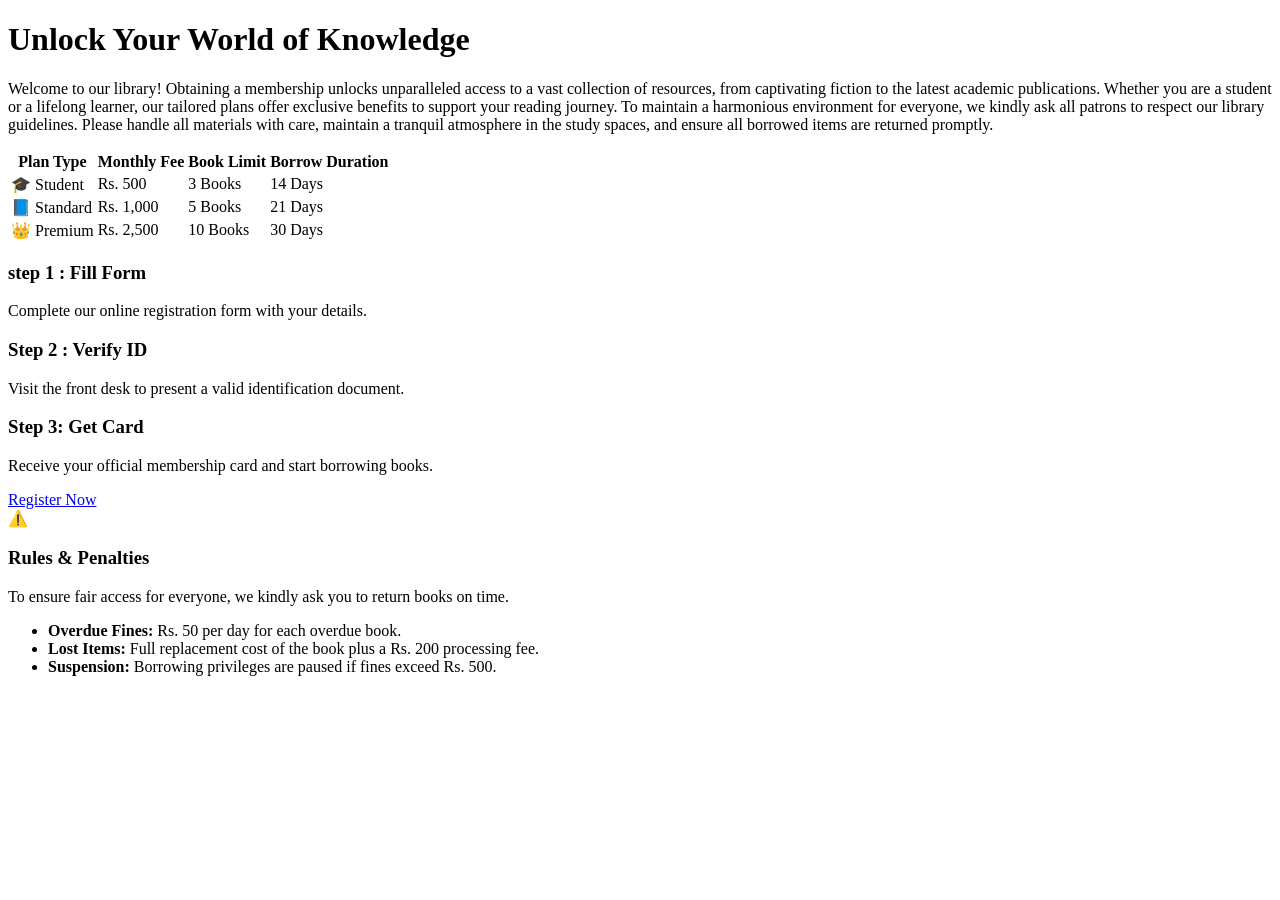
<file: registaion.html>
<!DOCTYPE html>
<html lang="en">
<head>
    <meta charset="UTF-8">
    <meta name="viewport" content="width=device-width, initial-scale=1.0">
    <title>Document</title>
    <!--<link rel="stylesheet" href="registaion.css">-->
</head>
<body>
    <div class="registration">
    <div class="paragraph">
        <h1>Unlock Your World of Knowledge</h1>
        <p>Welcome to our library! Obtaining a membership unlocks unparalleled access to a vast collection of resources, from captivating fiction to the latest academic publications. Whether you are a student or a lifelong learner, our tailored plans offer exclusive benefits to support your reading journey. To maintain a harmonious environment for everyone, we kindly ask all patrons to respect our library guidelines. Please handle all materials with care, maintain a tranquil atmosphere in the study spaces, and ensure all borrowed items are returned promptly.</p>
    </div>
    <table class="Rtable">
        <tr>
            <th>Plan Type</th>
            <th>Monthly Fee</th>
            <th>Book Limit</th>
            <th>Borrow Duration</th>
        </tr>
        <tr>
            <td>🎓 Student</td>
            <td>Rs. 500</td>
            <td>3 Books</td>
            <td>14 Days</td>
        </tr>
        <tr>
            <td>📘 Standard</td>
            <td>Rs. 1,000</td>
            <td>5 Books</td>
            <td>21 Days</td>
        </tr>
        <tr>
            <td>👑 Premium</td>
            <td>Rs. 2,500</td>
            <td>10 Books</td>
            <td>30 Days</td>
        </tr>
    </table>
    <div class="steps">

        <div class="step_1">
            <h3>step 1 : Fill Form</h3>
            <p class="pstep_1">Complete our online registration form with your details.</p>
        </div>

        <div class="step_2">
            <h3>Step 2 : Verify ID</h3>
            <p class="step-details">Visit the front desk to present a valid identification document.</p>
        </div>

        <div class="step_3">
            <h3>Step 3: Get Card</h3>
            <p class="step-details">Receive your official membership card and start borrowing books.</p>
        </div>

    </div>

    <div class="register_now">
        <a href="reg.html" class="reg">Register Now</a>
    </div>

    <div class="R&C">
        <div class="icon">⚠️</div>
        <div class="content">
            <h3>Rules & Penalties</h3>
            <p>To ensure fair access for everyone, we kindly ask you to return books on time.</p>
            <ul class="Rules">
                <li><strong>Overdue Fines:</strong> Rs. 50 per day for each overdue book.</li>
                <li><strong>Lost Items:</strong> Full replacement cost of the book plus a Rs. 200 processing fee.</li>
                <li><strong>Suspension:</strong> Borrowing privileges are paused if fines exceed Rs. 500.</li>
            </ul>
        </div>
    </div>
    </div>
</body>
</html>
</file>
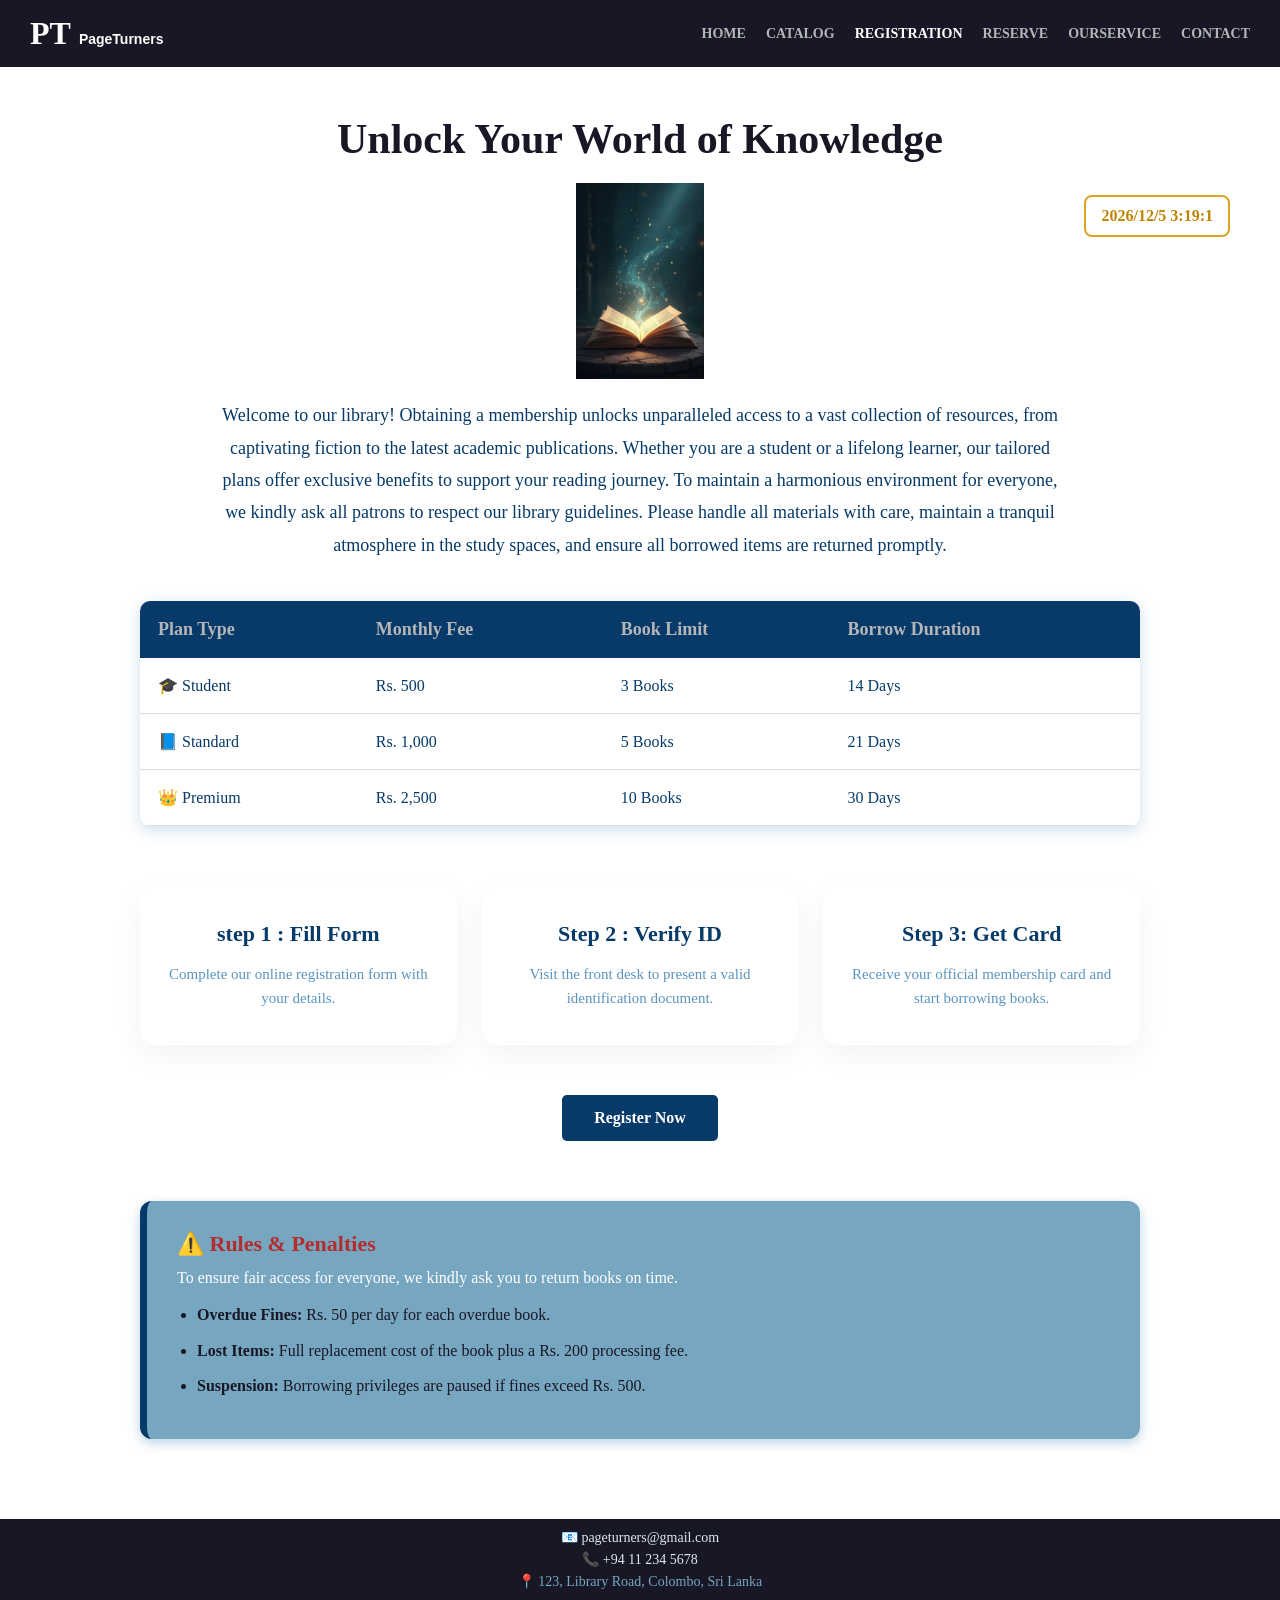
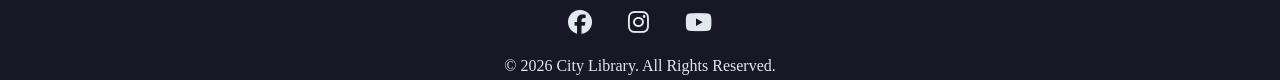
<file: registration.html>
<!DOCTYPE html>
<html lang="en">
<head>
    <meta charset="UTF-8">
    <meta name="viewport" content="width=device-width, initial-scale=1.0">
    <title>Document</title>

    <link rel="stylesheet" href="https://cdnjs.cloudflare.com/ajax/libs/font-awesome/6.5.1/css/all.min.css"> <!--for footer icons-->
    <link rel="stylesheet" href="web_page.css">
    <title>REGISTRATION</title>

</head>
<body>
     <nav>
        <div class="logo-container">
            <h1><span class="logo">PT</span>  <span class="logo1">PageTurners</span> </h1>
        </div>
        <div class="nav-link">
            <a href="index.html">HOME</a>
            <a href="books.html">CATALOG</a>
            <a href="registration.html" class="active">REGISTRATION</a>
            <a href="form.html">RESERVE</a>
            <a href="ourservice.html">OURSERVICE</a>
            <a href="contact.html">CONTACT</a>

        </div>
    </nav>

<div id="dt" style="float: right; margin-right: 50px; margin-top: 120px; color: #BE8400; border: 2px solid #DAA520 ; padding: 10px 15px; border-radius: 8px; background-color: white; font-weight: bold;"></div>

    <div class="registration">
    <div class="paragraph">
        <h1>Unlock Your World of Knowledge</h1>
        <img src="images/Regbook.jpg" alt="book" style="width: 15%; height: 15%;" >
        <p>Welcome to our library! Obtaining a membership unlocks unparalleled access to a vast collection of resources, from captivating fiction to the latest academic publications. Whether you are a student or a lifelong learner, our tailored plans offer exclusive benefits to support your reading journey. To maintain a harmonious environment for everyone, we kindly ask all patrons to respect our library guidelines. Please handle all materials with care, maintain a tranquil atmosphere in the study spaces, and ensure all borrowed items are returned promptly.</p>
    </div>
    <table class="Rtable">
        <tr>
            <th>Plan Type</th>
            <th>Monthly Fee</th>
            <th>Book Limit</th>
            <th>Borrow Duration</th>
        </tr>
        <tr>
            <td>🎓 Student</td>
            <td>Rs. 500</td>
            <td>3 Books</td>
            <td>14 Days</td>
        </tr>
        <tr>
            <td>📘 Standard</td>
            <td>Rs. 1,000</td>
            <td>5 Books</td>
            <td>21 Days</td>
        </tr>
        <tr>
            <td>👑 Premium</td>
            <td>Rs. 2,500</td>
            <td>10 Books</td>
            <td>30 Days</td>
        </tr>
    </table>
    <div class="steps">

        <div class="boxes">
            <h3>step 1 : Fill Form</h3>
            <p class="pstep_1">Complete our online registration form with your details.</p>
        </div>

        <div class="boxes">
            <h3>Step 2 : Verify ID</h3>
            <p class="step-details">Visit the front desk to present a valid identification document.</p>
        </div>

        <div class="boxes">
            <h3>Step 3: Get Card</h3>
            <p class="step-details">Receive your official membership card and start borrowing books.</p>
        </div>

    </div>

    <div class="register_now">
        <a href="Regform.html" class="reg">Register Now</a>
    </div>

    <div class="rules">
        
        <div class="content">
            <h3>⚠️ Rules & Penalties</h3>
            <p>To ensure fair access for everyone, we kindly ask you to return books on time.</p>
            <ul class="Rules">
                <li><strong>Overdue Fines:</strong> Rs. 50 per day for each overdue book.</li>
                <li><strong>Lost Items:</strong> Full replacement cost of the book plus a Rs. 200 processing fee.</li>
                <li><strong>Suspension:</strong> Borrowing privileges are paused if fines exceed Rs. 500.</li>
            </ul>
        </div>
    </div>
    </div>

     <div class="footer">

        <div class="footer-contact">
             <p>📧 pageturners@gmail.com</p>
             <p>📞 +94 11 234 5678</p>
            <p>📍 <a href="https://maps.app.goo.gl/2VAJ7m4vrbdovsPM9?g_st=aw">
                 123, Library Road, Colombo, Sri Lanka
                </a>
                </p>
</div>

        <div class="social-links" >
    <a href="https://www.facebook.com/yourpage" target="_blank">
        <i class="fa-brands fa-facebook"></i>
    </a>

    <a href="https://www.instagram.com/yourpage" target="_blank">
        <i class="fa-brands fa-instagram"></i>
    </a>

    <a href="https://www.youtube.com/@yourchannel" target="_blank">
        <i class="fa-brands fa-youtube"></i>
    </a>
</div>

        <p>&copy; 2026 City Library. All Rights Reserved.</p>


</div>
<script src="registration.js"  ></script>
</body>
</html>
</file>
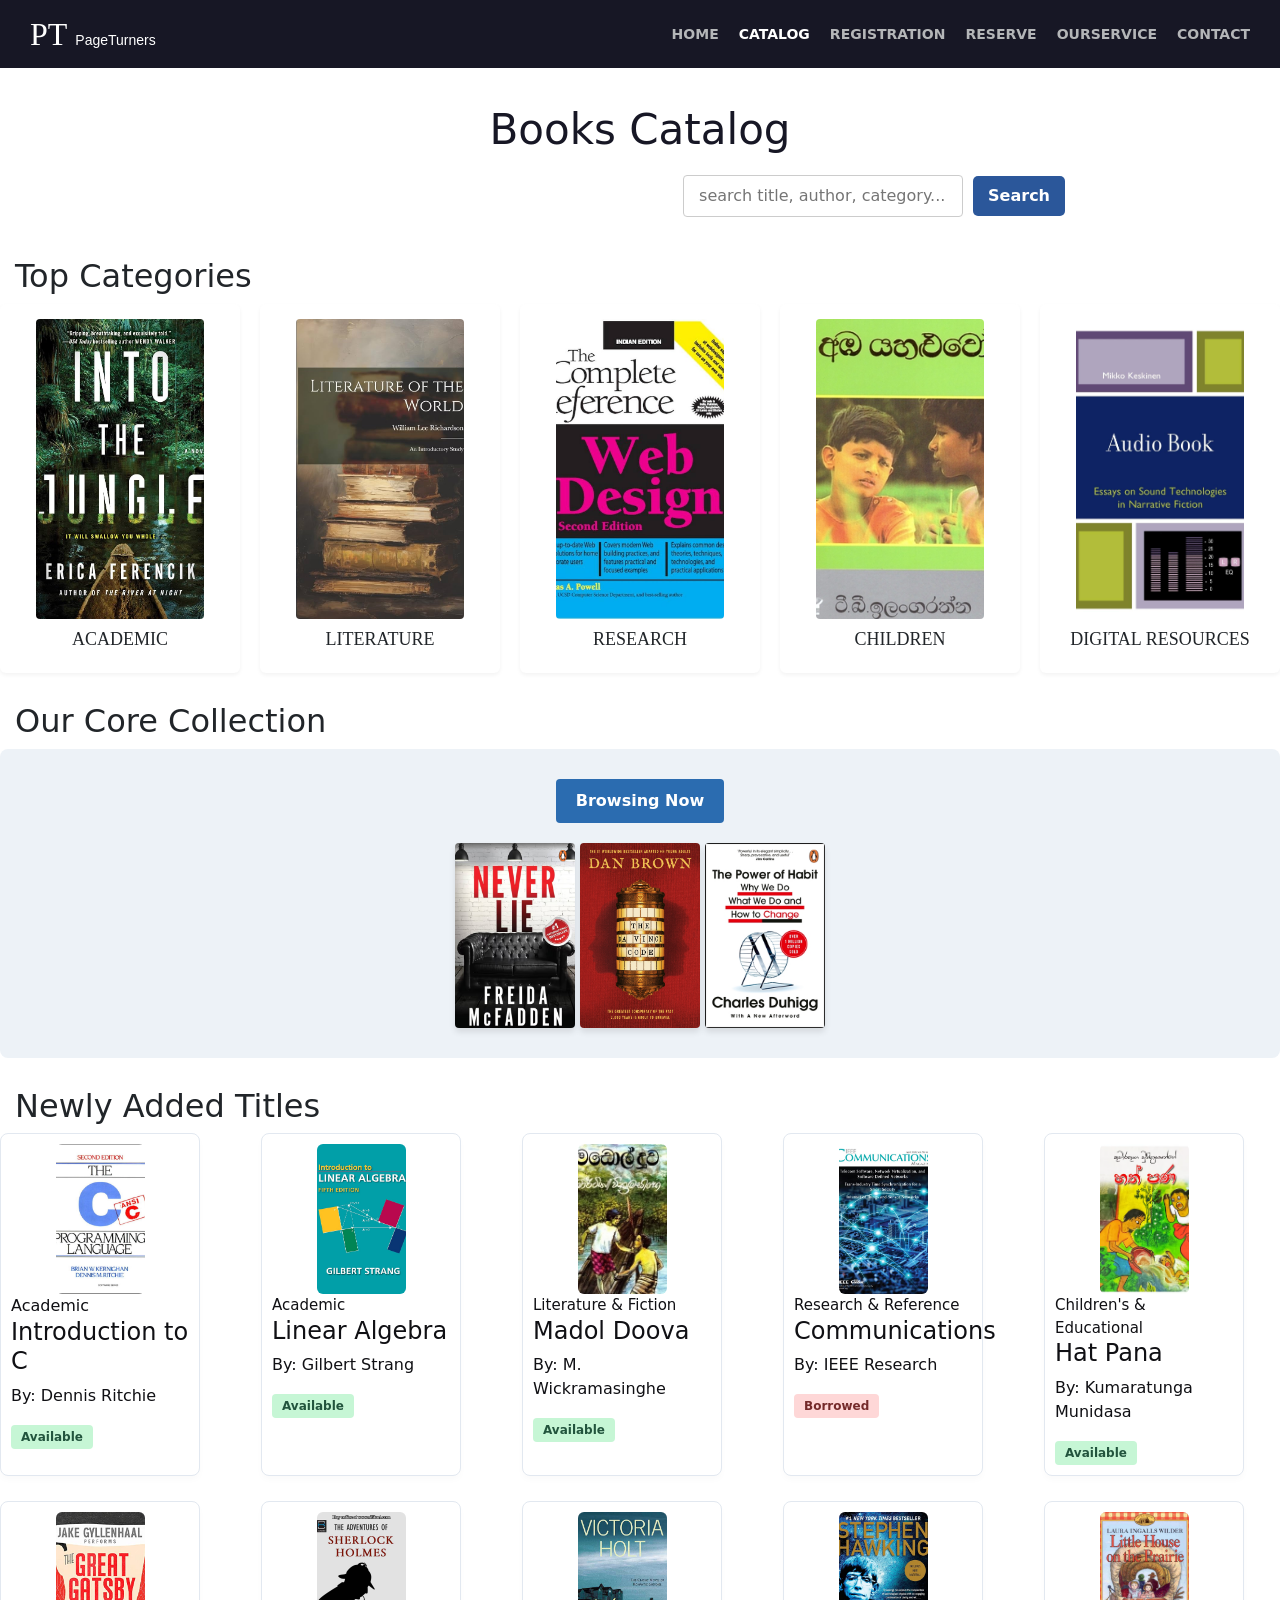
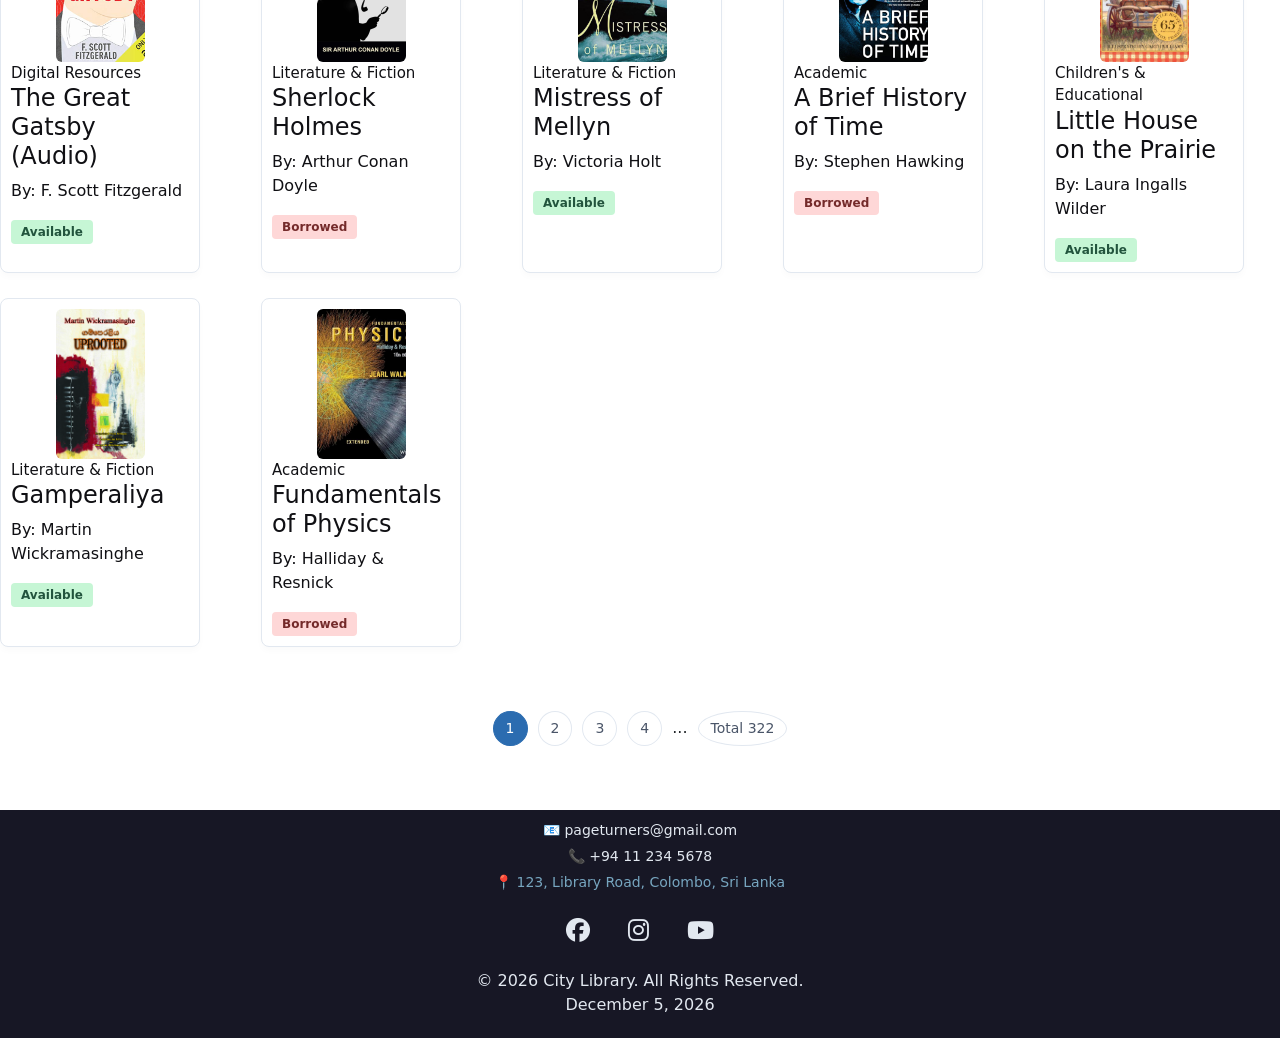
<file: pages/books.html>
<!DOCTYPE html>
<html lang="en">
<head>
    <meta charset="UTF-8">
    <meta name="viewport" content="width=device-width, initial-scale=1.0">
    <title>Books Catalog</title>

    <link rel="stylesheet" href="https://cdnjs.cloudflare.com/ajax/libs/font-awesome/6.5.1/css/all.min.css"> <!--for footer icons-->
    
    <link rel="stylesheet" href="../assets/css/books.css">
    <link rel="stylesheet" href="../assets/css/web_page.css">
    <!--bootstrap@5.3.8-->
    <link href="https://cdn.jsdelivr.net/npm/bootstrap@5.3.8/dist/css/bootstrap.min.css" rel="stylesheet">
</head>
<body>
    <!--bootstrap@5.3.8-->
    <script src="https://cdn.jsdelivr.net/npm/bootstrap@5.3.8/dist/js/bootstrap.bundle.min.js"></script>
	
    <!--nav-->
    <nav>
    <div class="logo-container">
        <h1>
            <span class="logo">PT</span>
            <span class="logo1">PageTurners</span>
        </h1>
    </div>
    <div class="custom-nav-links">
        <a href="../index.html" >HOME</a>
        <a href="books.html" class="active">CATALOG</a>
        <a href="registration.html">REGISTRATION</a>
        <a href="form.html">RESERVE</a>
        <a href="ourservice.html">OURSERVICE</a>
        <a href="contact.html">CONTACT</a>
    </div>
</nav>

    <div class="para"> <h1>Books Catalog</h1>
        <div class="search-div">
            <input type="text" placeholder="search title, author, category...">
            <button class="search-btn">Search</button>
        </div>
    </div>

    <section>
        <h2 style="margin-left:15px;">Top Categories</h2>
        <div class="categories-grid">
            <div class="category">
                <img src="../assets/images/ACADEMIC.jpg" alt="Academic">
                <h3>ACADEMIC</h3>
            </div>
            <div class="category">
                <img src="../assets/images/LITERATURE.jpg" alt="Literature">
                <h3>LITERATURE</h3>
            </div>
            <div class="category">
                <img src="../assets/images/RESEARCH.jpg" alt="Research">
                <h3>RESEARCH</h3>
            </div>
            <div class="category">
                <img src="../assets/images/CHILDREN.jpg" alt="Children">
                <h3>CHILDREN</h3>
            </div>
            <div class="category">
                <img src="../assets/images/DIGITAL RESOURCES.jpg" alt="Digital Resources">
                <h3>DIGITAL RESOURCES</h3>
            </div>
        </div>
    </section>
	<br>


    <section>
        <h2 style="margin-left:15px;">Our Core Collection</h2>
        <div class="core">
            <a href="form.html"><button class="browsing-btn">Browsing Now</button></a>
            <div class="Browsing">
                <img src="../assets/images/Featured Book 1.jpg" alt="Featured Book 1">
                <img src="../assets/images/Featured Book 2.jpg" alt="Featured Book 2">
                <img src="../assets/images/Featured Book 3.jpg" alt="Featured Book 3">
            </div>
        </div>
    </section>
	<br>

    <section>
        <h2 style="margin-left:15px;">Newly Added Titles</h2>
        <div class="books-grid">
        <div class="book-card">
            <img src="../assets/images/book-cs.jpg" alt="Computer Science">
            <div>Academic</div>
            <h4>Introduction to C</h4>
            <p>By: Dennis Ritchie</p>
            <span class="status available">Available</span>
        </div>
        <div class="book-card">
            <img src="../assets/images/book-math.jpg" alt="Computer Science">
            <div class="tag">Academic</div>
            <h4>Linear Algebra</h4>
            <p>By: Gilbert Strang</p>
            <span class="status available">Available</span>
        </div>
        <div class="book-card">
            <img src="../assets/images/book-novel.jpg" alt="Computer Science">
            <div class="tag">Literature & Fiction</div>
            <h4>Madol Doova</h4>
            <p>By: M. Wickramasinghe</p>
            <span class="status available">Available</span>
        </div>
        <div class="book-card">
            <img src="../assets/images/book-research.jpg" alt="Computer Science">
            <div class="tag">Research & Reference</div>
            <h4>Communications</h4>
            <p>By: IEEE Research</p>
            <span class="status borrowed">Borrowed</span>
        </div>
        <div class="book-card">
            <img src="../assets/images/book-child.jpg" alt="Computer Science">
            <div class="tag">Children's & Educational</div>
            <h4>Hat Pana</h4>
            <p>By: Kumaratunga Munidasa</p>
            <span class="status available">Available</span>
        </div>
        <div class="book-card">
            <img src="../assets/images/book-audio.jpg" alt="Computer Science">
            <div class="tag">Digital Resources</div>
            <h4>The Great Gatsby (Audio)</h4>
            <p>By: F. Scott Fitzgerald</p>
            <span class="status available">Available</span>
        </div>

        <div class="book-card">
            <img src="../assets/images/book-sherlock.jpg" alt="Mystery & Thriller">
            <div class="tag">Literature & Fiction</div>
            <h4>Sherlock Holmes</h4>
            <p>By: Arthur Conan Doyle</p>
            <span class="status borrowed">Borrowed</span>
        </div>
        <div class="book-card">
            <img src="../assets/images/mistress-of-mellyn.jpg" alt="Mistress of Mellyn">
            <div class="tag">Literature & Fiction</div>
            <h4>Mistress of Mellyn</h4>
            <p>By: Victoria Holt</p>
            <span class="status available">Available</span>
        </div>
        <div class="book-card">
            <img src="../assets/images/book-science.jpg" alt="Science">
            <div class="tag">Academic</div>
            <h4>A Brief History of Time</h4>
            <p>By: Stephen Hawking</p>
            <span class="status borrowed">Borrowed</span>
        </div>
        <div class="book-card">
            <img src="../assets/images/little-house-on-the-prairie.jpg" alt="Little House on the Prairie">
            <div class="tag">Children's & Educational</div>
            <h4>Little House on the Prairie</h4>
            <p>By: Laura Ingalls Wilder</p>
            <span class="status available">Available</span>
        </div>

        <div class="book-card">
            <img src="../assets/images/book-gamperaliya.jpg" alt="Literature & Fiction">
            <div class="tag">Literature & Fiction</div>
            <h4>Gamperaliya</h4>
            <p>By: Martin Wickramasinghe</p>
            <span class="status available">Available</span>
        </div>

        <div class="book-card">
            <img src="../assets/images/book-physics.jpg" alt="Academic">
            <div class="tag">Academic</div>
            <h4>Fundamentals of Physics</h4>
            <p>By: Halliday & Resnick</p>
            <span class="status borrowed">Borrowed</span>
        </div>
        </div>
    </section>
	<br>

    <div class="paging">
        <a href="#" class="page active">1</a>
        <a href="#" class="page">2</a>
        <a href="#" class="page">3</a>
        <a href="#" class="page">4</a>
        <span>...</span>
        <a href="#" class="page total">Total 322</a>
    </div>
    <br>

     <div class="footer">

        <div class="footer-contact">
             <p>📧 pageturners@gmail.com</p>
             <p>📞 +94 11 234 5678</p>
            <p>📍 <a href="https://maps.app.goo.gl/2VAJ7m4vrbdovsPM9?g_st=aw">
                 123, Library Road, Colombo, Sri Lanka
                </a>
                </p>
</div>

        <div class="social-links">
    <a href="https://www.facebook.com/yourpage" target="_blank">
        <i class="fa-brands fa-facebook"></i>
    </a>

    <a href="https://www.instagram.com/yourpage" target="_blank">
        <i class="fa-brands fa-instagram"></i>
    </a>

    <a href="https://www.youtube.com/@yourchannel" target="_blank">
        <i class="fa-brands fa-youtube"></i>
    </a>
</div>

       <p>&copy; 2026 City Library. All Rights Reserved. <br>
            <span id="footer-date"></span></p>
        
    

</div>

        <script>
        document.getElementById("footer-date").innerHTML = new Date().toLocaleDateString('en-US',{
            month: 'long',
            day: 'numeric',
            year: 'numeric'});
            </script>

    <script src="https://code.jquery.com/jquery-3.7.1.min.js"></script>
    

</body>
</html>
</file>
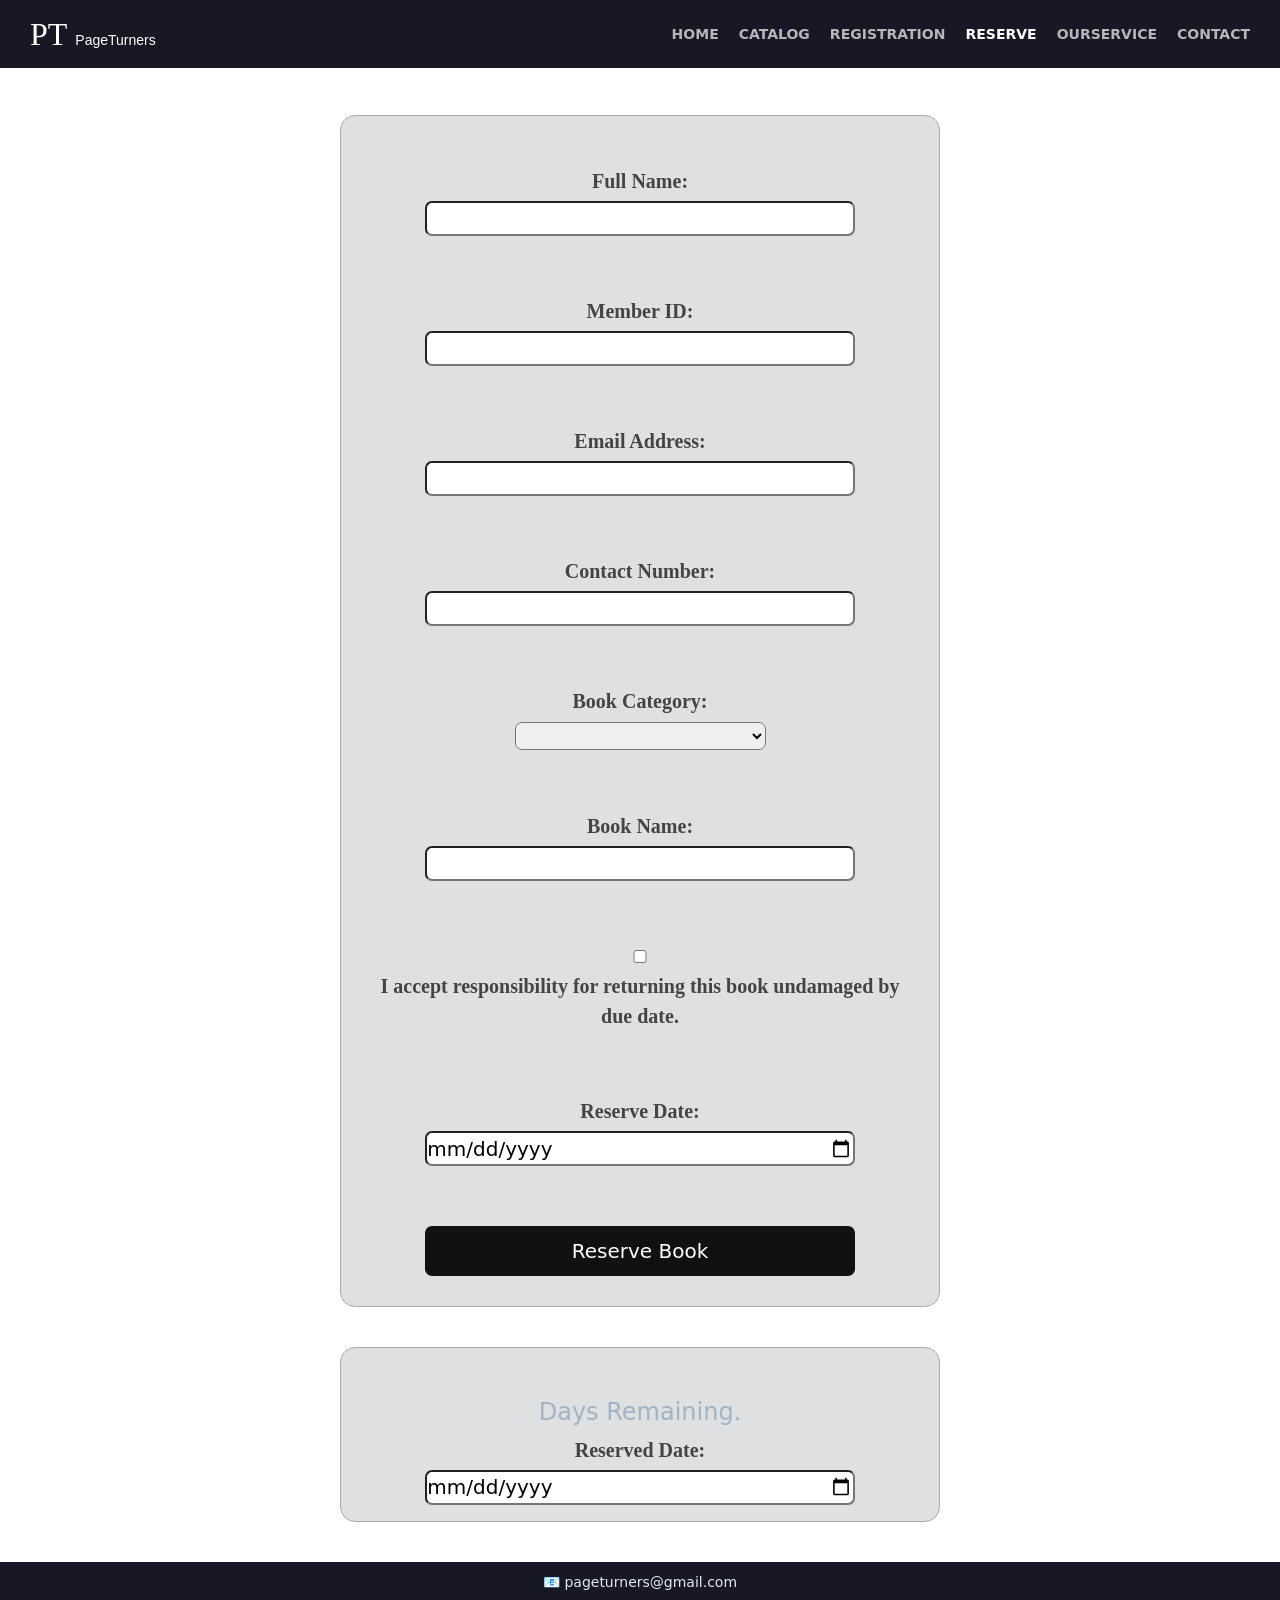
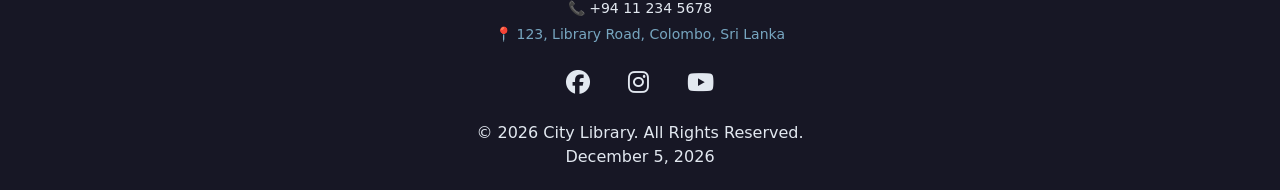
<file: pages/form.html>
<!DOCTYPE html>
<html lang="en">
<head>
    <meta charset="UTF-8">
    <meta name="viewport" content="width=device-width, initial-scale=1.0">
    <title>PageTurners</title>

    <link rel="stylesheet" href="https://cdnjs.cloudflare.com/ajax/libs/font-awesome/6.5.1/css/all.min.css"> <!--for footer icons-->
    <link rel="stylesheet" href="../assets/css/web_page.css">
    
    <!--bootstrap@5.3.8-->
    <link href="https://cdn.jsdelivr.net/npm/bootstrap@5.3.8/dist/css/bootstrap.min.css" rel="stylesheet">
    <style>
        .error-msg {
            color: rgb(226, 66, 66);
            font-size: 15px; 
            margin-top: 5px;
            display: none; 
        }
        
.invalid {
     border: 1px solid  red;
}

    </style>
    

</head>
<body>
    <!--bootstrap@5.3.8-->
    <script src="https://cdn.jsdelivr.net/npm/bootstrap@5.3.8/dist/js/bootstrap.bundle.min.js"></script>
	
        <!--nav-->
    <nav>
    <div class="logo-container">
        <h1>
            <span class="logo">PT</span>
            <span class="logo1">PageTurners</span>
        </h1>
    </div>
    <div class="custom-nav-links">
        <a href="../index.html" >HOME</a>
        <a href="books.html">CATALOG</a>
        <a href="registration.html">REGISTRATION</a>
        <a href="form.html" class="active">RESERVE</a>
        <a href="ourservice.html">OURSERVICE</a>
        <a href="contact.html">CONTACT</a>
    </div>
    </nav>
    
    <div class="form-container">
        <form action="#" id="reservationForm2" method="POST">
            
            <label for="fullName">Full Name:</label><br>
            <input type="text" id="fullName" name="fullName"><br>
            <span class="error-msg" id="nameError">Please enter your full name</span><br><br>

            <label for="memberId">Member ID:</label><br>
            <input type="text" id="memberId" name="memberId"><br>
            <span class="error-msg" id="memberError">Please enter your member ID</span><br><br>

            <label for="email">Email Address:</label><br>
            <input type="email" id="email" name="email"><br>
            <span class="error-msg" id="emailError">Please enter a valid email</span><br><br>

            <label for="phone">Contact Number:</label><br>
            <input type="tel" id="phone" name="phone"><br>
            <span class="error-msg" id="phoneError">Please enter a valid 10-digit phone number</span><br><br>

            <label for="category">Book Category:</label><br>
            <select id="category" name="category">
                <option value="empty"> </option>
                <option value="acadamic">Academic</option>
                <option value="research">Research & Reference</option>
                <option value="children">Children & Educational</option>
                <option value="digital">Digital Resources</option>
                <option value="fiction">Literature & Fiction</option>
            </select><br>
            <span class="error-msg" id="categoryError">Please select a book category</span><br><br>

            <label for="bookName">Book Name:</label><br>
            <input type="text" id="bookName" name="bookName"><br>
            <span class="error-msg" id="bookError">Please enter the book name</span><br><br>

            <input type="checkbox" id="terms" name="terms">
            <label for="terms">I accept responsibility for returning this book undamaged by due date.</label><br>
            <span class="error-msg" id="termsError">You must accept the terms to proceed</span><br><br>
            
            <label for="reserveDate">Reserve Date:</label><br>
            <input type="date" id="reserveDate" name="reserveDate"><br>
            <span class="error-msg" id="dateError">Please select a reservation date</span><br><br>
            
            <input type="submit" value="Reserve Book" ><br><br>
        </form>
    </div>
      
   <div class="form-container"><!-- data-reserve -->
        <h4 class="data-remain">Days Remaining.</h4> 
        <form action="#" id="reservationForm" method="POST">
            <label for="reservedDate">Reserved Date:</label><br>
            <input type="date" id="reservedDate" name="reserveDate" onchange="showReservedDate()">
        </form>
        <p id="daysCountDisplay" style="font-weight: bold; color: black;"></p>
    </div>
<div class="footer">

        <div class="footer-contact">
             <p>📧 pageturners@gmail.com</p>
             <p>📞 +94 11 234 5678</p>
            <p>📍 <a href="https://maps.app.goo.gl/2VAJ7m4vrbdovsPM9?g_st=aw">
                 123, Library Road, Colombo, Sri Lanka
                </a>
                </p>
</div>

        <div class="social-links">
    <a href="https://www.facebook.com/yourpage" target="_blank">
        <i class="fa-brands fa-facebook"></i>
    </a>

    <a href="https://www.instagram.com/yourpage" target="_blank">
        <i class="fa-brands fa-instagram"></i>
    </a>

    <a href="https://www.youtube.com/@yourchannel" target="_blank">
        <i class="fa-brands fa-youtube"></i>
    </a>
</div>

        <p>&copy; 2026 City Library. All Rights Reserved. <br>
            <span id="footer-date"></span></p>
        
    

</div>

        <script>
        document.getElementById("footer-date").innerHTML = new Date().toLocaleDateString('en-US',{
            month: 'long',
            day: 'numeric',
            year: 'numeric'});
            </script>

    <script src="https://code.jquery.com/jquery-3.7.1.min.js"></script>
    
    <script src="../assets/js/form.js"></script>

</body>
</html>
</file>
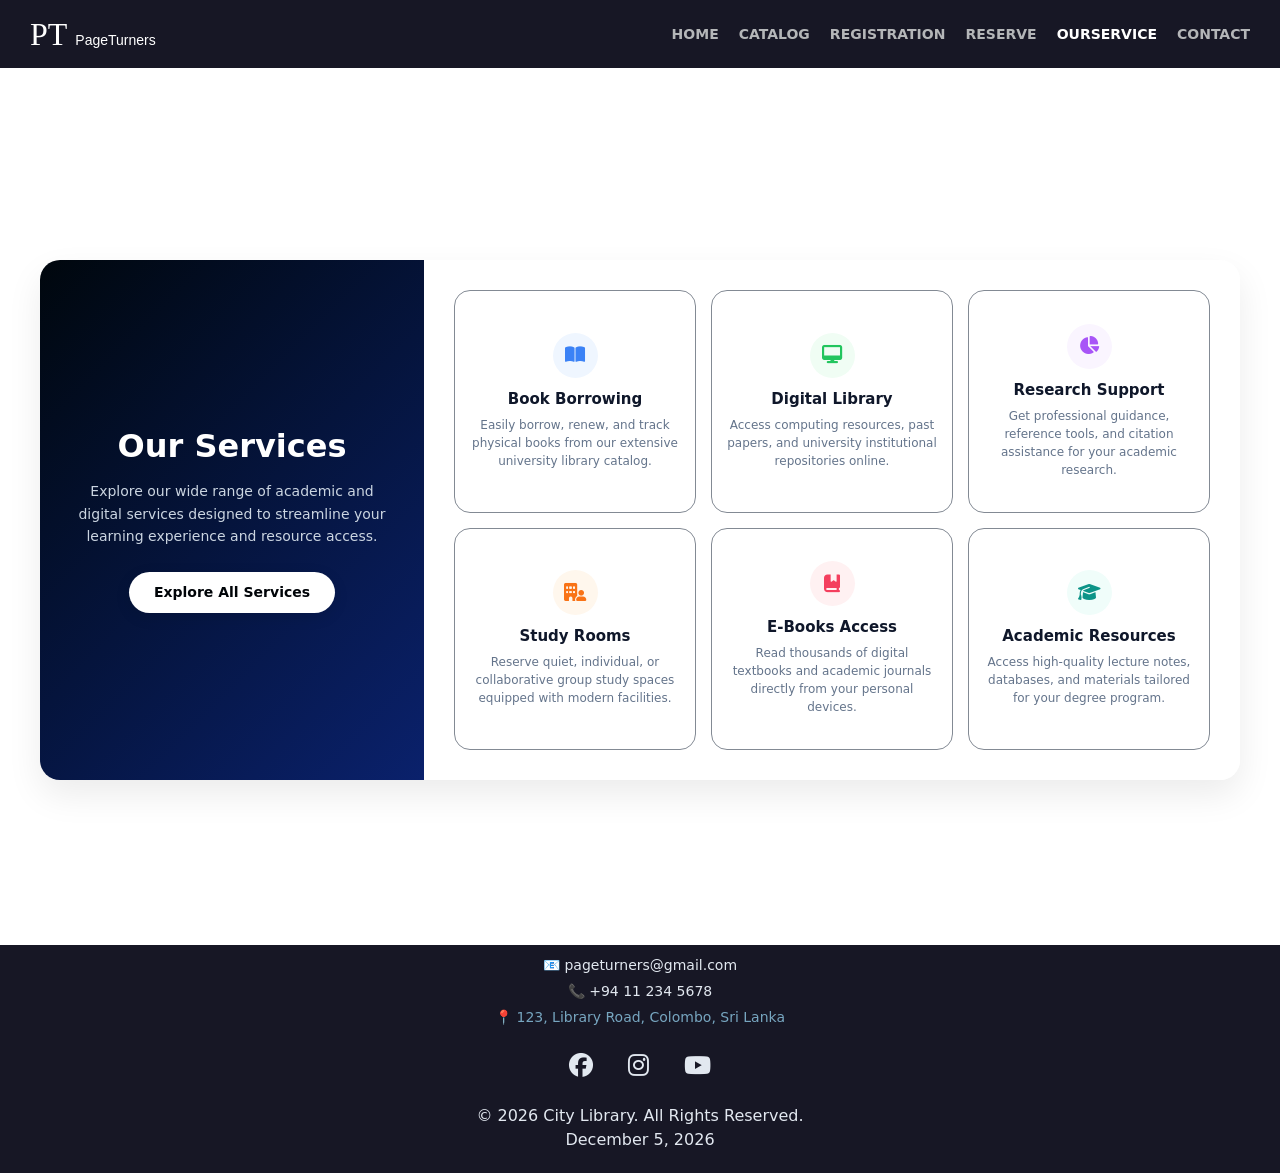
<file: pages/ourservice.html>
<!DOCTYPE html>
<html>
<head>
    <title>Library Contact Page</title>
    <link rel="stylesheet" href="../assets/css/web_page.css">
	<link rel="stylesheet" href="https://cdnjs.cloudflare.com/ajax/libs/font-awesome/6.5.1/css/all.min.css"> <!--for footer icons-->
    
    <!--bootstrap@5.3.8-->
    <link href="https://cdn.jsdelivr.net/npm/bootstrap@5.3.8/dist/css/bootstrap.min.css" rel="stylesheet">
    
</head>
<body>
    <!--bootstrap@5.3.8-->
    <script src="https://cdn.jsdelivr.net/npm/bootstrap@5.3.8/dist/js/bootstrap.bundle.min.js"></script>
	
    
    <nav>
        <div class="logo-container">
            <h1>
                <span class="logo">PT</span>
                <span class="logo1">PageTurners</span>
            </h1>
        </div>
        <div class="custom-nav-links">
            <a href="../index.html">HOME</a>
            <a href="books.html">CATALOG</a>
            <a href="registration.html">REGISTRATION</a>
            <a href="form.html">RESERVE</a>
            <a href="ourservice.html" class="active">OURSERVICE</a>
            <a href="contact.html">CONTACT</a>
        </div>
    </nav>

    <div class="page-wrapper">
        <section class="services-container">
            
            <div class="services-left-banner">
                <div class="banner-content">
                    <h1>Our Services</h1>
                    <p>Explore our wide range of academic and digital services designed to streamline your learning experience and resource access.</p>
                    <a href="#" class="explore-btn">Explore All Services</a>
                </div>
            </div>

            <div class="services-right-grid">
                
                <div class="service-card">
                    <div class="card-icon card-icon-1">
                        <i class="fa-solid fa-book-open"></i>
                    </div>
                    <h3>Book Borrowing</h3>
                    <p>Easily borrow, renew, and track physical books from our extensive university library catalog.</p>
                </div>

                <div class="service-card">
                    <div class="card-icon card-icon-2">
                        <i class="fa-solid fa-desktop"></i> 
                    </div>
                    <h3>Digital Library</h3>
                    <p>Access computing resources, past papers, and university institutional repositories online.</p>
                </div>

                <div class="service-card">
                    <div class="card-icon card-icon-3">
                        <i class="fa-solid fa-chart-pie"></i>
                    </div>
                    <h3>Research Support</h3>
                    <p>Get professional guidance, reference tools, and citation assistance for your academic research.</p>
                </div>

                <div class="service-card">
                    <div class="card-icon card-icon-4">
                        <i class="fa-solid fa-building-user"></i>
                    </div>
                    <h3>Study Rooms</h3>
                    <p>Reserve quiet, individual, or collaborative group study spaces equipped with modern facilities.</p>
                </div>

                <div class="service-card">
                    <div class="card-icon card-icon-5">
                        <i class="fa-solid fa-book-bookmark"></i>
                    </div>
                    <h3>E-Books Access</h3>
                    <p>Read thousands of digital textbooks and academic journals directly from your personal devices.</p>
                </div>

                <div class="service-card">
                    <div class="card-icon card-icon-6">
                        <i class="fa-solid fa-graduation-cap"></i>
                    </div>
                    <h3>Academic Resources</h3>
                    <p>Access high-quality lecture notes, databases, and materials tailored for your degree program.</p>
                </div>

            </div>
        </section>
    </div>

    <div class="footer">
        <div class="footer-contact">
            <p>📧 pageturners@gmail.com</p>
            <p>📞 +94 11 234 5678</p>
            <p>📍 <a href="https://maps.app.goo.gl/2VAJ7m4vrbdovsPM9?g_st=aw">123, Library Road, Colombo, Sri Lanka</a></p>
        </div>

        <div class="social-links">
            <a href="https://www.facebook.com/yourpage" target="_blank"><i class="fa-brands fa-facebook"></i></a>
            <a href="https://www.instagram.com/yourpage" target="_blank"><i class="fa-brands fa-instagram"></i></a>
            <a href="https://www.youtube.com/@yourchannel" target="_blank"><i class="fa-brands fa-youtube"></i></a>
        </div>
        <p>&copy; 2026 City Library. All Rights Reserved. <br>
            <span id="footer-date"></span></p>
        
    

</div>

        <script>
        document.getElementById("footer-date").innerHTML = new Date().toLocaleDateString('en-US',{
            month: 'long',
            day: 'numeric',
            year: 'numeric'});
            </script>

    <script src="https://code.jquery.com/jquery-3.7.1.min.js"></script>
    <script src="../assets/js/web.js"></script>
</body>
</html>
</file>
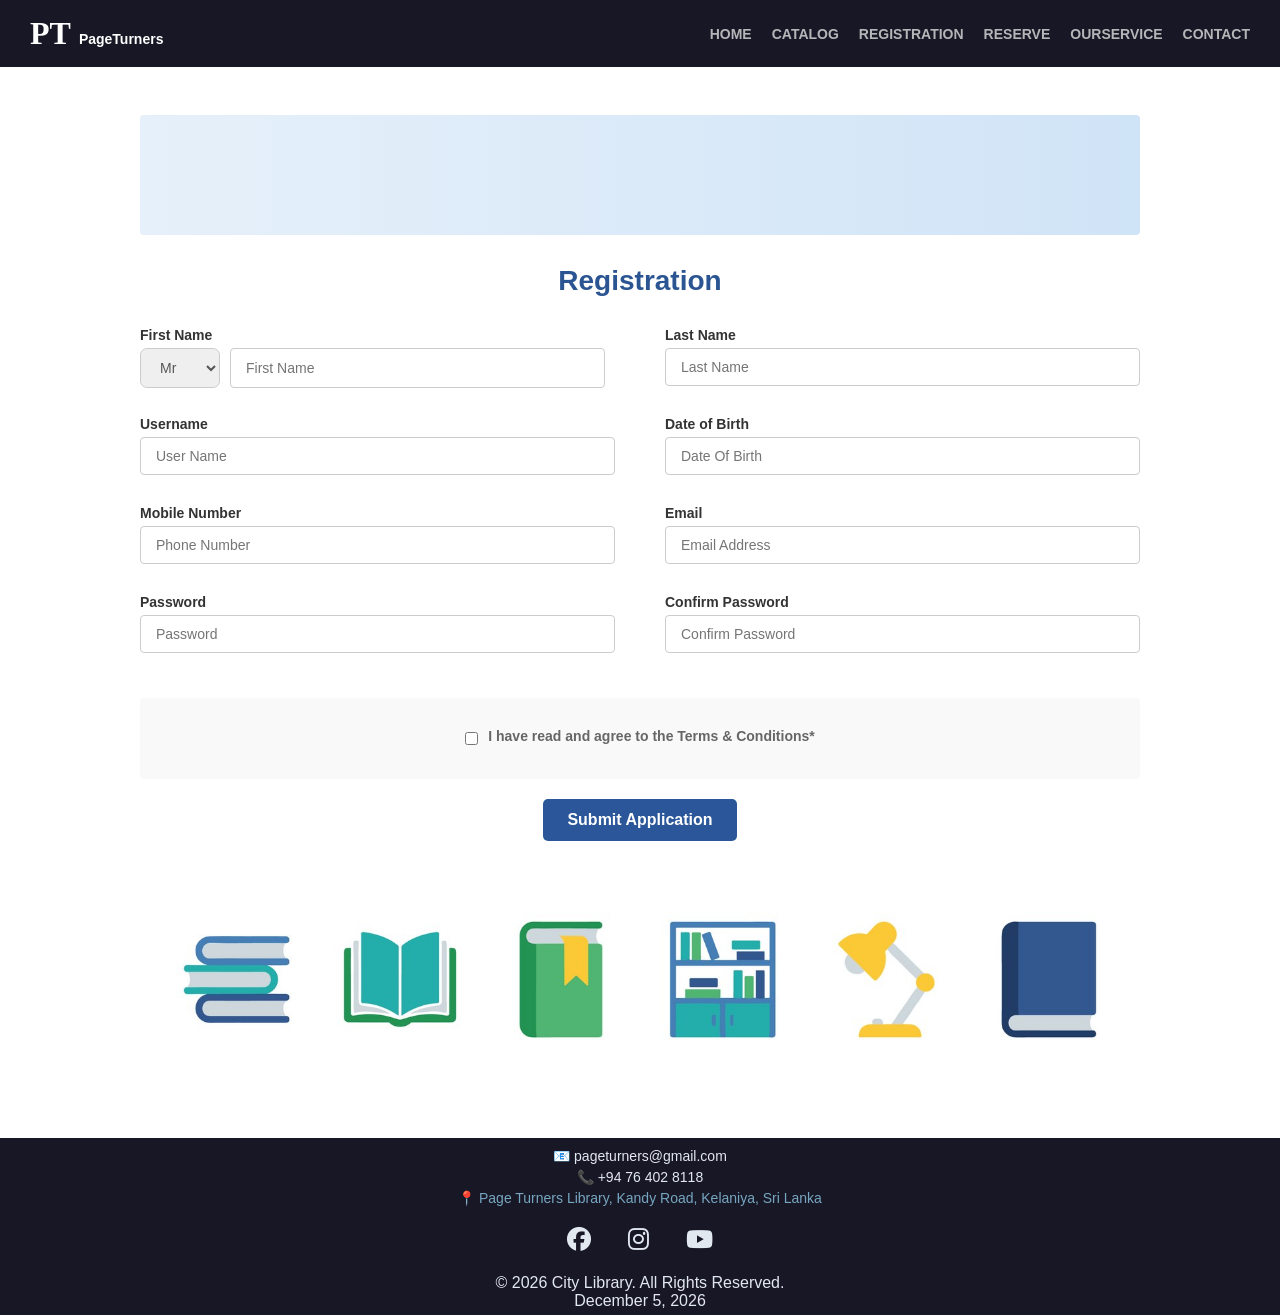
<file: pages/Regform.html>
<!DOCTYPE html>
<html lang="en">
<head>
    <meta charset="UTF-8">
    <meta name="viewport" content="width=device-width, initial-scale=1.0">
    <title>Registration Form</title>
    <link rel="stylesheet" href="../assets/css/Regform.css">
	<link rel="stylesheet" href="https://cdnjs.cloudflare.com/ajax/libs/font-awesome/6.5.1/css/all.min.css"> <!--for footer icons-->
    <link rel="stylesheet" href="../assets/css/web_page.css">
</head>
<body>
    <nav>
		    <div class="logo-container">
   			 <h1><span class="logo">PT</span>  <span class="logo1">PageTurners</span> </h1>
			</div>
     		<div class="nav-link">
            <a href="../index.html">HOME</a>
            <a href="books.html">CATALOG</a>
            <a href="registration.html">REGISTRATION</a>
            <a href="form.html">RESERVE</a>
		    <a href="ourservice.html">OURSERVICE</a>
            <a href="contact.html">CONTACT</a>
        
        </div>
    </nav>

<div class="registration">
<div class="head"></div>
    <h1 class="title">Registration</h1>
    <form id="regForm" class="form-grid" action="#" onsubmit="showMsg(event);">
        
        <div class="regform">
            
            <div class="formGroup">
                <label for="firstName">First Name</label>
                <div class="inputWithSelect">
                    <select>
                        <option value="Mr">Mr</option>
                        <option value="Ms">Ms</option>
                        <option value="Mrs">Mrs</option>
                    </select>
                    <input type="text" id="firstName" name="firstName" placeholder="First Name">
                    <small></small>
                </div>
            </div>

            <div class="formGroup">
                <label for="lastName">Last Name</label>
                <input type="text" id="lastName" placeholder="Last Name">
                <small></small>
            </div>
			<div class="formGroup">
                <label for="username">Username</label>
                <input type="text" id="username" placeholder="User Name">
                <small></small>
            </div>
            
			<div class="formGroup">
                <label for="dob">Date of Birth</label>
                <input type="text" id="dob" placeholder="Date Of Birth">
                <small></small>
            </div>
            <div class="formGroup">
                <label for="mobileNumber">Mobile Number</label>
                <input type="tel" id="mobileNumber" placeholder="Phone Number">
                <small></small>
            </div>

            <div class="formGroup">
                <label for="email">Email</label>
                <input type="text" id="email" name="email" placeholder="Email Address">
                <small></small>
            </div>
			<div class="formGroup">
                <label for="password">Password</label>
                <input type="password" id="password" name="password" placeholder="Password">
                <small></small>
            </div>
            <div class="formGroup">
                <label for="confirmPassword">Confirm Password</label>
                <input type="password" id="confirmPassword" name="confirmPassword" placeholder="Confirm Password">
                <small></small>
            </div>

        </div>

        <div class="termsContainer">
            <div class="termsContent">
                <input type="checkbox" id="termsCheckbox">
                <label for="termsCheckbox">I have read and agree to the Terms & Conditions<span class="required">*</span></label>
            </div>
        </div>

        <div class="submit">
            <button type="submit" class="sbtn">Submit Application</button>
        </div>
    </form>
</div>

<div><img src="../assets/images/book2.jpg" alt="book" style="width: 80%;"></div>


<div class="footer">

        <div class="footer-contact">
             <p>📧 pageturners@gmail.com</p>
             <p>📞 +94 76 402 8118</p>
            <p>📍 <a href="https://maps.app.goo.gl/2VAJ7m4vrbdovsPM9?g_st=aw">
                 Page Turners Library, Kandy Road, Kelaniya, Sri Lanka
                </a>
                </p>
</div>

        <div class="social-links">
    <a href="https://www.facebook.com/yourpage" target="_blank">
        <i class="fa-brands fa-facebook"></i>
    </a>

    <a href="https://www.instagram.com/yourpage" target="_blank">
        <i class="fa-brands fa-instagram"></i>
    </a>

    <a href="https://www.youtube.com/@yourchannel" target="_blank">
        <i class="fa-brands fa-youtube"></i>
    </a>
</div>

        <p>&copy; 2026 City Library. All Rights Reserved. <br>
            <span id="footer-date"></span></p>
    

</div>

<script src="../assets/js/registration.js"  ></script>
    <script>
        document.getElementById("footer-date").innerHTML = new Date().toLocaleDateString('en-US',{
        month: 'long',
        day: 'numeric',
        year: 'numeric'});
    </script>
</body>
</html>
</file>
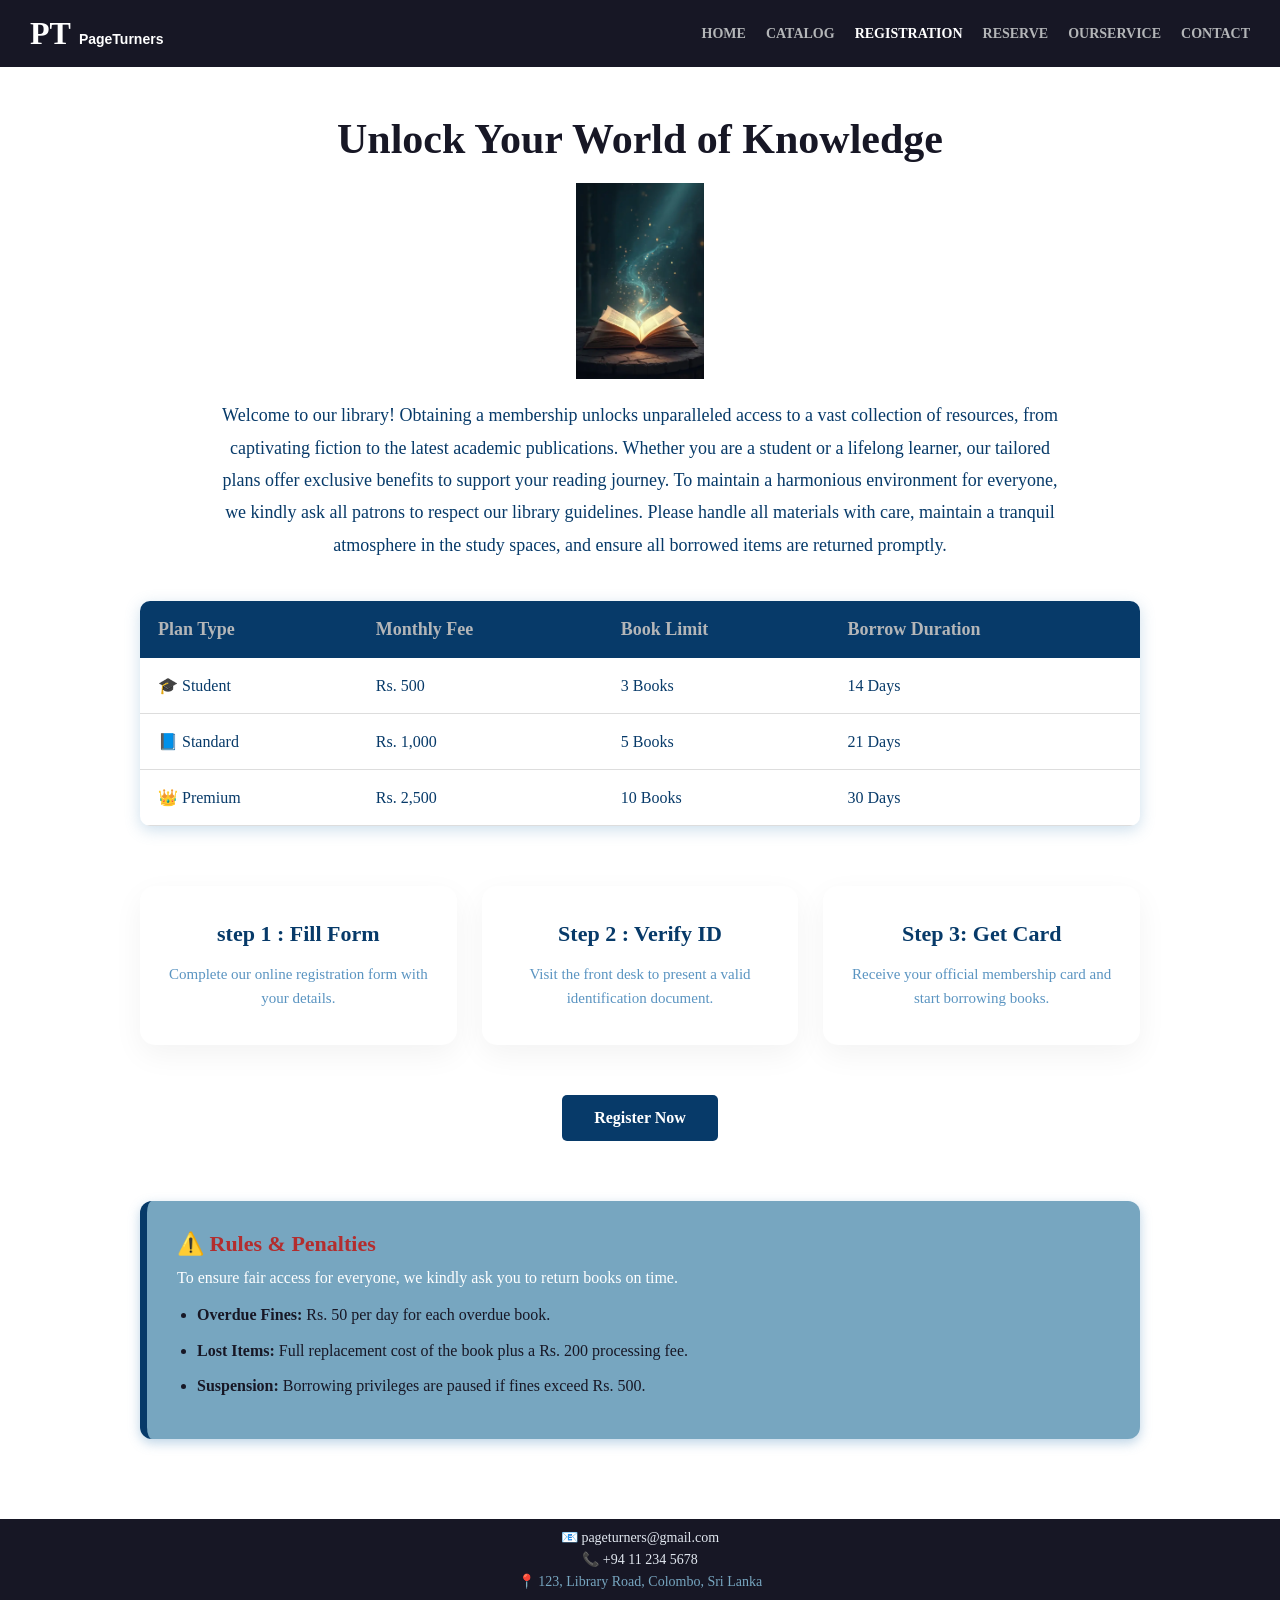
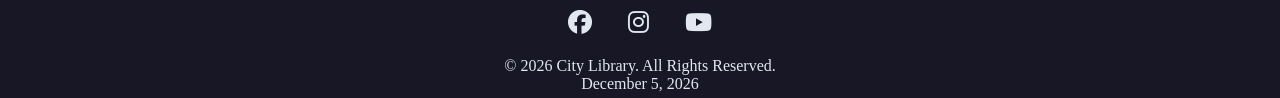
<file: pages/registration.html>
<!DOCTYPE html>
<html lang="en">
<head>
    <meta charset="UTF-8">
    <meta name="viewport" content="width=device-width, initial-scale=1.0">
    <title>Document</title>

    <link rel="stylesheet" href="https://cdnjs.cloudflare.com/ajax/libs/font-awesome/6.5.1/css/all.min.css"> <!--for footer icons-->
    <link rel="stylesheet" href="../assets/css/web_page.css">
    <title>REGISTRATION</title>

</head>
<body>
     <nav>
        <div class="logo-container">
            <h1><span class="logo">PT</span>  <span class="logo1">PageTurners</span> </h1>
        </div>
        <div class="nav-link">
            <a href="../index.html">HOME</a>
            <a href="books.html">CATALOG</a>
            <a href="registration.html" class="active">REGISTRATION</a>
            <a href="form.html">RESERVE</a>
            <a href="ourservice.html">OURSERVICE</a>
            <a href="contact.html">CONTACT</a>

        </div>
    </nav>

<!-- <div id="dt" style="float: right; margin-right: 50px; margin-top: 120px; color: #BE8400; border: 2px solid #DAA520 ; padding: 10px 15px; border-radius: 8px; background-color: white; font-weight: bold;"></div> -->

    <div class="registration">
    <div class="paragraph">
        <h1>Unlock Your World of Knowledge</h1>
        <img src="../assets/images/Regbook.jpg" alt="book" style="width: 15%; height: 15%;" >
        <p>Welcome to our library! Obtaining a membership unlocks unparalleled access to a vast collection of resources, from captivating fiction to the latest academic publications. Whether you are a student or a lifelong learner, our tailored plans offer exclusive benefits to support your reading journey. To maintain a harmonious environment for everyone, we kindly ask all patrons to respect our library guidelines. Please handle all materials with care, maintain a tranquil atmosphere in the study spaces, and ensure all borrowed items are returned promptly.</p>
    </div>
    <table class="Rtable">
        <tr>
            <th>Plan Type</th>
            <th>Monthly Fee</th>
            <th>Book Limit</th>
            <th>Borrow Duration</th>
        </tr>
        <tr>
            <td>🎓 Student</td>
            <td>Rs. 500</td>
            <td>3 Books</td>
            <td>14 Days</td>
        </tr>
        <tr>
            <td>📘 Standard</td>
            <td>Rs. 1,000</td>
            <td>5 Books</td>
            <td>21 Days</td>
        </tr>
        <tr>
            <td>👑 Premium</td>
            <td>Rs. 2,500</td>
            <td>10 Books</td>
            <td>30 Days</td>
        </tr>
    </table>
    <div class="steps">

        <div class="boxes">
            <h3>step 1 : Fill Form</h3>
            <p class="pstep_1">Complete our online registration form with your details.</p>
        </div>

        <div class="boxes">
            <h3>Step 2 : Verify ID</h3>
            <p class="step-details">Visit the front desk to present a valid identification document.</p>
        </div>

        <div class="boxes">
            <h3>Step 3: Get Card</h3>
            <p class="step-details">Receive your official membership card and start borrowing books.</p>
        </div>

    </div>

    <div class="register_now">
        <a href="Regform.html" class="reg">Register Now</a>
    </div>

    <div class="rules">
        
        <div class="content">
            <h3>⚠️ Rules & Penalties</h3>
            <p>To ensure fair access for everyone, we kindly ask you to return books on time.</p>
            <ul class="Rules">
                <li><strong>Overdue Fines:</strong> Rs. 50 per day for each overdue book.</li>
                <li><strong>Lost Items:</strong> Full replacement cost of the book plus a Rs. 200 processing fee.</li>
                <li><strong>Suspension:</strong> Borrowing privileges are paused if fines exceed Rs. 500.</li>
            </ul>
        </div>
    </div>
    </div>

     <div class="footer">

        <div class="footer-contact">
             <p>📧 pageturners@gmail.com</p>
             <p>📞 +94 11 234 5678</p>
            <p>📍 <a href="https://maps.app.goo.gl/2VAJ7m4vrbdovsPM9?g_st=aw">
                 123, Library Road, Colombo, Sri Lanka
                </a>
                </p>
</div>

        <div class="social-links" >
    <a href="https://www.facebook.com/yourpage" target="_blank">
        <i class="fa-brands fa-facebook"></i>
    </a>

    <a href="https://www.instagram.com/yourpage" target="_blank">
        <i class="fa-brands fa-instagram"></i>
    </a>

    <a href="https://www.youtube.com/@yourchannel" target="_blank">
        <i class="fa-brands fa-youtube"></i>
    </a>
</div>

        <p>&copy; 2026 City Library. All Rights Reserved. <br>
            <span id="footer-date"></span></p>


</div>
    <script src="../assets/js/registration.js"  ></script>
    <script>
        document.getElementById("footer-date").innerHTML = new Date().toLocaleDateString('en-US',{
            month: 'long',
            day: 'numeric',
            year: 'numeric'});
    </script>
</body>
</html>
</file>
<file: assets/css/web_page.css>
*{
    margin:0;
    padding:0;
}


.btn {
    padding: 8px 15px;
    border: none;
    background-color: #2b6cb0;
    color: white;
    border-radius: 4px;
    cursor: pointer;
}



/*nav*/

 body {
    padding-top: 75px;
    margin: 0;
}

nav {
    background-color: #171725;
    position: fixed;
    top: 0;
    left: 0;
    width: 100%;
    z-index: 1000;
    display: flex;
    justify-content: space-between;
    align-items: center;
    padding: 15px 30px;
    box-sizing: border-box;
}

.logo-container {
    display: flex;
    align-items: center;
}

.logo-container h1 {
    margin: 0;
    display: flex;
    align-items: baseline;
    gap: 8px;
}

.logo {
    font-family: 'Vivaldi', cursive, serif;
    color: white;
    font-size: 32px;
}

.logo1 {
    font-size: 14px;
    color: white;
    font-family: sans-serif;
}

.custom-nav-links,
.nav-link {
    display: flex;
    gap: 20px;
}

.custom-nav-links a,
.nav-link a {
    color: #B4B6B8;  
    text-decoration: none;
    font-weight: bold;
    font-size: 14px;
    transition: color 0.2s ease-in-out;
}

nav a:hover {
    color: #77A6C0; 
}

nav a.active {
    color: white;
}

.library {
    height: 600px;
    width: 100%;
}


/*form.html*/
.form-container {
    background-color:#dee0e1;  
    color:#a1b3c4; 
	border:1px solid #A9A9A9;
    border-radius:15px;
    text-align:center;
    font-size:20px;
    max-width: 600px; 
    margin: 40px auto;
    padding-top: 50px;
	padding-right:30px;
	padding-left:30px;
} 
.form-container label {
    color:#424447;  
    font-family:  cursive;
}
label{
    display:block;
    margin-bottom:5px;
    font-weight:bold;
}
input{
    width:80%;
	padding-right:10px;
	padding-left:10px;
    padding:0.5px;
    box-sizing:border-box;
    
}
     
form{
    justify-content:center;
}

input , select {
    border:1px solid navyblue;  /*caramel*/
    border-radius:7px;
    box-sizing: border-box;
    transition: border-color 0.3s ease;
}

input:focus , select:focus{
    border-color:navyblue; /*chestnut*/
    background-color:#eef0f1;
    outline:none;
    box-shadow: 0 0 5px rgba(143, 83, 29, 0.5);
}
input[type="submit"] {
  background-color:#101111; /*cognac*/
  color: white;
  padding: 10px 20px;
  border: none;
  cursor: pointer;
}
.data-reserve {
    background-color:#dee0e1;   
    border-radius:15px;
    font-size:20px;
    font-family:cursive;
    max-width: 600px; 
    margin: 40px auto;
    padding: 30px;
    color:#424447;
}
h4.data-reserve {
    text-align:center;
    
}
.allBox{
    display:flex;
    justify-content:center;
    gap:40px;
    margin-top:40px;
    flex-wrap:wrap;
}
.error-msg {
            color: rgb(226, 66, 66);
            font-size: 15px; 
            margin-top: 5px;
            display: none; 
        }
        
.invalid {
     border: 1px solid  red;
}



/* registration.html*/
/* Registration Section General */
.registration {
    width: 90%;
    margin: auto;
    padding: 40px 0;
    max-width: 1000px;
} 
.paragraph {
    text-align: center;
    max-width: 850px;
    margin: 0 auto 40px;
}
.paragraph h1 {
    font-size: 42px;
    margin-bottom: 20px;
    color: #171725; 
}
.paragraph img {
    display: block;
    margin: 20px auto;
    max-width: 150px;
    height: auto;
}
.paragraph p {
    line-height: 1.8;
    color: #073A69; 
    font-size: 18px;
}

/* Pricing Table */
.Rtable {
    width: 100%;
    border-collapse: collapse;
    border-radius: 10px;
    overflow: hidden;
    margin: 40px 0 60px;
    background: white;
    box-shadow: 0 4px 15px rgba(90, 148, 193, 0.3); 
}
.Rtable th {
    background: #073A69; 
    color: #B4B6B8; 
    padding: 18px;
    text-align: left;
    font-size: 18px;
}
.Rtable td {
    padding: 18px;
    border-bottom: 1px solid #ddd;
    color: #073A69; 
    font-size: 16px;
}
.Rtable tr:hover {
    background: #fffff2;  
}

/* Membership Process Steps */
.steps {
    display: flex;
    justify-content: center;
    gap: 25px;
    flex-wrap: wrap; 
    margin-bottom: 50px;
}
.boxes {
    flex: 1;
    min-width: 250px;
    max-width: 320px;
    background: white;
    padding: 35px 25px;
    text-align: center;
    color: #073A69; 
    border-radius: 15px;
    transition: transform 0.3s ease, box-shadow 0.3s ease;
    cursor: pointer;
    box-shadow: 0 10px 30px rgba(0, 0, 0, 0.05);
}
.boxes:hover {
    transform: translateY(-10px);
    box-shadow: 0 15px 30px rgba(7, 58, 105, 0.15);
}
.boxes h3 {
    font-size: 22px;
    margin-bottom: 15px;
}
.boxes p {
    color: #5A94C1; 
    font-size: 15px;
    line-height: 1.6;
}

/* Register Button */
.register_now {
    text-align: center;
    margin-bottom: 60px;
}
.reg {
    background-color: #073A69;
    color: #ffffff;
    padding: 14px 32px;
    border: none;
    border-radius: 5px; 
    font-size: 16px;
    font-weight: bold;
    cursor: pointer;
    text-decoration: none;
    display: inline-block;
    transition: background-color 0.3s ease;
}
.reg:hover {
    background-color: #1a3c6d; 
}

/* Rules & Penalties Section */
.rules {
    background: #77A6C0;
    border-left: 7px solid #073A69; /* නිවැරදි කරන ලද වර්ණය */
    padding: 30px;
    border-radius: 12px;
    box-shadow: 0 4px 12px rgba(90, 148, 193, 0.4);
}
.content h3 {
    margin-top: 0;
    margin-bottom: 12px;
    color: #b32d2e;
    font-size: 22px;
}
.content p {
    margin-bottom: 15px;
    color: #ffffff; 
    font-size: 16px;
}
.Rules {
    padding-left: 20px;
}
.Rules li {
    margin-bottom: 10px;
    line-height: 1.6;
    color: #171725; 
    font-size: 16px;
}

/* Responsive */
 @media(max-width:768px){

    .paragraph h1{
        font-size:35px;
    }

    .steps{
        flex-direction:column;
        align-items:center;
    }

    .step_1,
    .step_2,
    .step_3{
        width:100%;
        max-width:350px;
    }
} 






/*CONTACT.HTML*/

.contact-padding{
    padding-top:20px;
}
.contact-padding h1{
    text-align:center;
    max-width:850px;
    margin:0 auto 20px;
	padding-top:0;
}



.main-content {
    max-width: 1000px;
    margin: 30px auto;
    padding: 0 20px;
}

.section-block {
    background-color: #f0f1f4;
    border: 1px solid #e1e4e6;
    border-radius: 10px;
    padding: 25px;
    margin-bottom: 25px;
    box-shadow: 0 0.5px 1px rgb(0, 0, 4);
}


.section-block h2 {
    color: #696969;
    margin-top: 0;
    margin-bottom: 15px;
    font-weight: bold;
    border-bottom: 1px solid #A9A9A9;
    padding-bottom: 10px;
}


.hours-table {
    width: 100%;
    border-collapse: collapse;
    margin-top: 10px;
}

.hours-table td {
    padding: 12px 0;
    border-bottom: 1px solid #ededed;
	
}


.hours-table td:last-child {
    text-align: right;
    font-weight: 500;
}


.hours-table .closed-day td {
    color: #e74c3c;
    font-weight: bold;
}

.section-block h1{
	color:#0A2342; /*navy blue*/
}

.section-block h2{
	color:#1D4E89; /*steel blue*/
}

.section-block p {

	color:#334E68;  /*darkgray blue*/
    line-height: 1.6;
    margin: 12px 0;
}

.section-block p strong {
    color: #000;
    display: inline-block;
    width: 80px; 
}

/* Library Location & Media */
.media-container {
    margin-top: 20px;
    margin-bottom: 25px;
}

.media-container h3 {
    font-size: 26px;
    color: #333;
    margin-bottom: 12px;
    font-weight: 600;
}

.media-container iframe, 
.media-container video {
    border-radius: 4px;
    border: 1px solid #ddd;
    box-shadow: 0 1px 4px rgba(0,0,0,0.05);
}

/* FAQ Accordion */
.faq-accordion {
    margin-top: 15px;
}

.faq-item {
    border: 1px solid #e1e4e6;
    border-radius: 12px;
    margin-bottom: 5px;
    overflow: hidden;
    max-width: 900px;        
}  

.faq-title {
    background-color: #fffff2;
	color:#1D4E89;
    padding: 15px ;
	font-size: 13px;
    font-weight: 600;
    cursor: pointer;
    border-bottom: 1px solid #e1e4e6;
}

.faq-body {
    padding: 15px;
	color:#334E68;
    background-color: #fff;
    display: none; /*for  jQuery  */
}



/* ourservice */
.page-wrapper {
    display: flex;
    justify-content: center;
    align-items: center;
    width: 100%;
    min-height: calc(100vh - 70px); 
    padding: 90px 20px 30px 20px;
    box-sizing: border-box;
}


.services-container {
    background-color: #ffffff;
    width: 100%;
    max-width: 1200px;
    height: 520px; 
    display: flex;
    border-radius: 20px;
    overflow: hidden;
    box-shadow: 0 15px 35px rgba(0, 0, 0, 0.08);
}

.services-left-banner {
    background: linear-gradient(135deg, #00070d 0%, #0a216c 100%);
    width: 32%;
    padding: 40px 30px;
    display: flex;
    align-items: center;
    color: #ffffff;
    text-align: center;
    box-sizing: border-box;
}

.banner-content {
    width: 100%;
}

.banner-content h1 {
    font-size: 32px; 
    font-weight: 700;
    margin-bottom: 15px;
    color: #ffffff;
}

.banner-content p {
    font-size: 14px; 
    line-height: 1.6;
    color: #cbd5e1;
    margin-bottom: 25px;
}

/* Button Styling */
.explore-btn {
    display: inline-block;
    background-color: #ffffff; 
    color: #000408;
    text-decoration: none;
    padding: 10px 25px;
    border-radius: 30px;
    font-weight: 600;
    font-size: 14px;
    transition: all 0.3s ease;
    box-shadow: 0 4px 15px rgba(0, 0, 0, 0.1);
}

.explore-btn:hover {
    background-color: #00030e;
    color: #ffffff;
    transform: translateY(-3px);
    box-shadow: 0 6px 20px rgba(43, 52, 234, 0.4);
}

/* Right Grid  */
.services-right-grid {
    width: 68%;
    padding: 30px;
    display: grid;
    grid-template-columns: repeat(3, 1fr);
    gap: 15px; 
    background-color: #ffffff;
    box-sizing: border-box;
}

/*card layout*/
.service-card {
    background-color: #ffffff;
    border: 1px solid #838a94;
    border-radius: 16px;
    padding: 20px 15px; 
    text-align: center;
    transition: all 0.3s cubic-bezier(0.25, 1, 0.5, 1);
    cursor: pointer;
    display: flex;
    flex-direction: column;
    align-items: center;
    justify-content: center;
    box-sizing: border-box;
}

.service-card:hover {
    transform: translateY(-5px);
    box-shadow: 0 12px 24px rgba(0, 0, 0, 0.06);
    border-color: #cbd5e1;
}

/* Card Icons Setup */
.card-icon {
    width: 45px;
    height: 45px;
    border-radius: 50px;
    display: flex;
    justify-content: center;
    align-items: center;
    font-size: 18px;
    margin-bottom: 12px;
    transition: all 0.3s ease;
}


.card-icon-1 {
     background-color: #eff6ff;
      color: #3b82f6; 
}
.card-icon-2 { 
    background-color: #f0fdf4;
     color: #22c55e; 
}
.card-icon-3 {
     background-color: #faf5ff;
      color: #a855f7; 
}
.card-icon-4 {
     background-color: #fff7ed;
      color: #f97316; 
}
.card-icon-5 {
     background-color: #fff1f2;
      color: #f43f5e;
     }
.card-icon-6 {
     background-color: #f0fdfa;
      color: #0d9488; 
    }

.service-card:hover .card-icon {
    transform: scale(1.1);
}


.service-card h3 {
    font-size: 15px; 
    color: #0f172a;
    font-weight: 600;
    margin-bottom: 8px;
}

.service-card p {
    font-size: 12px; 
    color: #64748b;
    line-height: 1.5;
    margin: 0;
}

/* Responsive Design Queries  */
@media (max-width: 1100px) {
    .services-right-grid {
        grid-template-columns: repeat(2, 1fr);
    }
    .services-container {
        height: auto;
    }
}

@media (max-width: 992px) {
    .services-container {
        flex-direction: column;
        height: auto;
    }
    .services-left-banner {
        width: 100%;
        padding: 40px 30px;
    }
    .services-right-grid {
        width: 100%;
        padding: 30px;
    }
}

@media (max-width: 600px) {
    .services-right-grid {
        grid-template-columns: 1fr;
        padding: 20px;
    }
    .banner-content h1 {
        font-size: 26px;
    }
}


/* Footer Section */
  .footer {
    background-color: #171725;  
    color: #E2E8F0; 
    text-align: center;
    padding: 5px 20px;
    margin-top: 40px;
}

.footer-contact p {
    margin: 5px 0;
    font-size: 14px;
}

.footer-contact a {
    color: #77A6C0;
    text-decoration: none;
}

.social-links {
    margin: 20px 0;
}

.social-links a {
    color: #E2E8F0;
    font-size: 24px;
    margin: 0 15px;
    text-decoration: none;
    transition: color 0.2s;
}

.social-links a:hover {
    color: #ffffff;
}
</file>
<file: assets/css/index.css>
body {
    padding-top: 15px;
    margin: 0;
}
/* --- Hero Slider Layout --- */
.image1 {
    width: 100%;
    height: 650px; 
    overflow: hidden;
    box-shadow: 0 8px 20px rgba(0,0,0,0.15);
    position: relative;
}

.image1::after {
    content: '';
    position: absolute;
    top: 0;
    left: 0;
    width: 100%;
    height: 100%;
    background: rgba(0, 0, 0, 0.55); /* Dark overlay */
    z-index: 1;
}

.image1 img {
    width: 100%;
    height: 100%;
    object-fit: cover;
    display: block;
}

.image-text {
    z-index: 5;
    text-align: center;
    color: white;
    top: 50%;
    left: 50%;
    position: absolute;
    transform: translate(-50%, -50%);
    width: 85%;
}

.image-text h3 {
    font-size: 56px;
    font-family: 'Segoe UI', Tahoma, Geneva, Verdana, sans-serif;
    font-weight: 800;
    margin-bottom: 20px;
    color: #ffffff;
    text-transform: uppercase;
    letter-spacing: 2px;
    text-shadow: 2px 4px 10px rgba(0, 0, 0, 0.7);
}

.image-text p {
    font-size: 22px;
    line-height: 1.6;  
    color: #f1f1f1;
    font-weight: 400;
    text-shadow: 1px 2px 5px rgba(0, 0, 0, 0.8);
}

/* --- Features 3-Boxes Layout --- */
.allBox {
    display: flex;
    justify-content: center;
    gap: 30px;
    margin: 50px auto;
    flex-wrap: wrap;
    max-width: 1140px;
    padding: 0 20px;
}

.boxes {
    flex: 1;
    min-width: 280px;
    max-width: 350px;
    padding: 30px 25px;
    border: 1px solid #eef2f5;
    border-radius: 12px;
    display: flex;
    flex-direction: column; 
    align-items: center;
    text-align: center;
    gap: 15px;
    background: #ffffff;
    box-shadow: 0 5px 15px rgba(0,0,0,0.05);
    transition: all 0.3s ease;
}

.boxes:hover {
    transform: translateY(-8px);
    box-shadow: 0 12px 25px rgba(5, 1, 16, 0.15);
   
}

.box-icon {
    font-size: 40px;
    margin-bottom: 5px;
}

.boxes h3 {
    font-size: 20px;
    color: #0c145e;
    font-weight: 700;
}

.boxes p {
    font-size: 14px;
    color: #272121;
    line-height: 1.5;
    margin: 0;
}

/* --- Newsletter Banner --- */
.head2 {
    text-align: center;
    color: white;
    background-color: #04043c;
    padding: 25px;
    font-size: 27px;
    font-weight: 600;
    letter-spacing: 1px;
}

/* --- News Section --- */
.news {
    width: 80%;
    max-width: 900px;
    margin: auto;
}

.news h2 {
    color: #0c145e;
    font-weight: 700;
    font-size: 28px;
}

.news-item {
    padding: 20px;
    margin: 20px 0;
    background: #f8f9fa;
    border-left: 5px solid #0c145e;
    border-radius: 12px;
    border-radius: 0 8px 8px 0;
    box-shadow: 0 2px 5px rgba(0,0,0,0.02);
}

.news-item h3 {
    font-size: 18px;
    color: #333;
    font-weight: 600;
    margin-bottom: 8px;
}

.news-item p {
    color: #555;
    margin: 0;
    font-size: 15px;
}

/* --- Mobile View Adjustments --- */
@media (max-width: 768px) {
    .image1 {
        height: 450px;
    }
    .image-text h3 {
        font-size: 32px;
    }
    .image-text p {
        font-size: 16px;
    }
    .allBox {
        gap: 20px;
    }
    .news {
        width: 90%;
    }
}
</file>
<file: books.css>
/*section 01*/
/* body{
    padding: 35px;
} */

.para {
    text-align: center;
    max-width: 850px;
    margin: 0 auto 40px;
}

 .para h1 {
    font-size: 42px;
    margin-bottom: 20px;
    color: #171725; 
    margin-top: 30px;
}
.search-div {
    display:flex;
     justify-content: flex-end;
   align-items: center;
   width: 100%; 
    gap: 10px;
    margin-bottom: 20px;         /* spacing below search bar */
   
}
.catlog-div input{
    padding: 8px 15px;
    border: 1px solid;
    border-radius: 4px;
    width: 250px;
}
.search-div input {
    padding: 8px 15px;
    border: 1px solid #ccc;
    border-radius: 4px;
    width: 280px;                /* slightly shorter */
}
.search-btn {
    padding: 8px 15px;
    border: none;   
    background-color:#2b579a;
    color: #ffffff;     
    border-radius: 5px;
    cursor: pointer;
    transition: background-color 0.3s ease;
    font-size: 16px;
    font-weight: bold;
}   
.search-btn:hover {
    background-color: #1a3c6d; 
}
.categories-grid {
    display: grid;
    grid-template-columns: repeat(auto-fill, minmax(220px, 1fr));
    /* 100% Mobile Responsive: Automatically fills columns based on screen width.
       Each card stays at a minimum of 220px and grows to fill remaining space (1fr) */
    gap: 20px;
    margin-bottom: 5px;
}
.category {
        border-radius: 6px;
        padding: 15px;
        text-align: center;
        box-shadow: 0 2px 4px rgba(0,0,0,0.05); 
        transition: transform 0.3s, box-shadow 0.3s;    /* Smooths out the hover effect animation over 0.3s */
        background: #fff;
}       
.category:hover {
    transform: scale(1.05); /* zoom in */
    box-shadow: 0 6px 12px rgba(0,0,0,0.15); /* deeper shadow */
    background: #f7fafc; /* light background highlight */
}
.category h3{
    font-size:18px;
    font-family:poppins;
}
.category img {
    width: 80%;
    height:300px;
    object-fit: cover;  /* Critical: Clips/crops image to fit box without stretching or distortion */
    border-radius: 4px;
    margin-bottom: 10px;
}

/*section 02*/
.core {
    background: #edf2f7;
    padding: 30px;
    border-radius: 8px;
    text-align: center;
    position: relative; /* Establishes a positioning context for any absolute child elements inside */
    margin-bottom: 5px;
}
.browsing-btn {
    background-color: #2b6cb0;
    color: white;
    padding: 10px 20px;
    border: none;
    border-radius: 4px;
    font-weight: bold;
    cursor: pointer;
    margin-bottom: 20px;
}
.Browsing img {
    width: 120px;
    height: 185px;
    object-fit: cover;
    border-radius: 4px;
    box-shadow: 0 4px 6px rgba(0,0,0,0.1);  /* Adds a realistic shadow under the image (10% opacity) */
    transition: transform 0.3s, box-shadow 0.3s;    /* Smooths out any hover animations over 0.3 seconds */
}    
.Browsing img:hover {
    transform: scale(1.05) rotate(-2deg) rotateY(15deg);   
    box-shadow: 0 8px 12px rgba(0,0,0,0.2);
}    
    
/*section 03*/   
.books-grid {
    display: grid;
    grid-template-columns: repeat(auto-fill, minmax(220px, 1fr));
    gap: 25px;
}
.book-card {
    background: white;
    color:rgb(16, 16, 20);
    border: 1px solid #e2e8f0;
    border-radius: 8px;
    padding: 10px;
    width: 200px;
    box-shadow: 0 4px 6px rgba(0,0,0,0.02);
}
.book-card img {
    width: 50%;
    height: 150px;
    object-fit: cover;
    border-radius: 6px;
    display: block;
    margin: 0 auto; /* Centers the image horizontally inside the card (0 top/bottom, auto left/right) */
}
.tag{
    font-size:15px;
}


.status{
    display: inline-block;
    font-size: 12px;
    font-weight: bold;
    padding: 3px 10px;
    border-radius: 4px;
}
.status.available {
    background-color: #c6f6d5;
    color: #22543d;    
}
.status.borrowed {
    background-color: #fed7d7;
    color: #742a2a;
}

/*final div*/   
.paging {
    display: flex;
    justify-content: center;
    align-items: center;
    gap: 10px;
    margin-top: 40px;
}
.page{
    display: inline-block;  /* Allows width/padding rules to work while keeping them in a row */
    padding: 6px 12px;
    border: 1px solid #e2e8f0;
    border-radius: 50%;
    color: #4a5568;
    text-decoration: none;  /* Removes the default HTML underline from the anchor text link */
    font-size: 14px;
}  
.page.active {
    background-color: #2b6cb0;
    color: white;
    border-color: #2b6cb0;
}   
.page-total {
    padding: 6px 15px;
    background-color: #edf2f7;
    border-radius: 20px;
    color: #4a5568;
    text-decoration: none;
    font-size: 13px;
}
</file>
<file: web_page.css>
*{
    margin:0;
    padding:0;
}


.btn {
    padding: 8px 15px;
    border: none;
    background-color: #2b6cb0;
    color: white;
    border-radius: 4px;
    cursor: pointer;
}



/*nav*/

 body {
    padding-top: 75px;
    margin: 0;
}

nav {
    background-color: #171725;
    position: fixed;
    top: 0;
    left: 0;
    width: 100%;
    z-index: 1000;
    display: flex;
    justify-content: space-between;
    align-items: center;
    padding: 15px 30px;
    box-sizing: border-box;
}

.logo-container {
    display: flex;
    align-items: center;
}

.logo-container h1 {
    margin: 0;
    display: flex;
    align-items: baseline;
    gap: 8px;
}

.logo {
    font-family: 'Vivaldi', cursive, serif;
    color: white;
    font-size: 32px;
}

.logo1 {
    font-size: 14px;
    color: white;
    font-family: sans-serif;
}

.custom-nav-links,
.nav-link {
    display: flex;
    gap: 20px;
}

.custom-nav-links a,
.nav-link a {
    color: #B4B6B8;  
    text-decoration: none;
    font-weight: bold;
    font-size: 14px;
    transition: color 0.2s ease-in-out;
}

nav a:hover {
    color: #77A6C0; 
}

nav a.active {
    color: white;
}

.library {
    height: 600px;
    width: 100%;
}


/*form.html*/
.form-container {
    background-color:#dee0e1;  
    color:#a1b3c4; 
	border:1px solid #A9A9A9;
    border-radius:15px;
    text-align:center;
    font-size:20px;
    max-width: 600px; 
    margin: 40px auto;
    padding-top: 50px;
	padding-right:30px;
	padding-left:30px;
} 
.form-container label {
    color:#424447;  
    font-family:  cursive;
}
label{
    display:block;
    margin-bottom:5px;
    font-weight:bold;
}
input{
    width:80%;
	padding-right:10px;
	padding-left:10px;
    padding:0.5px;
    box-sizing:border-box;
    
}
     
form{
    justify-content:center;
}

input , select {
    border:1px solid navyblue;  /*caramel*/
    border-radius:7px;
    box-sizing: border-box;
    transition: border-color 0.3s ease;
}

input:focus , select:focus{
    border-color:navyblue; /*chestnut*/
    background-color:#eef0f1;
    outline:none;
    box-shadow: 0 0 5px rgba(143, 83, 29, 0.5);
}
input[type="submit"] {
  background-color:#101111; /*cognac*/
  color: white;
  padding: 10px 20px;
  border: none;
  cursor: pointer;
}
.data-reserve {
    background-color:#dee0e1;   
    border-radius:15px;
    font-size:20px;
    font-family:cursive;
    max-width: 600px; 
    margin: 40px auto;
    padding: 30px;
    color:#424447;
}
h4.data-reserve {
    text-align:center;
    
}
.allBox{
    display:flex;
    justify-content:center;
    gap:40px;
    margin-top:40px;
    flex-wrap:wrap;
}
.error-msg {
            color: rgb(226, 66, 66);
            font-size: 15px; 
            margin-top: 5px;
            display: none; 
        }
        
.invalid {
     border: 1px solid  red;
}



/* registration.html*/
/* Registration Section General */
.registration {
    width: 90%;
    margin: auto;
    padding: 40px 0;
    max-width: 1000px;
} 
.paragraph {
    text-align: center;
    max-width: 850px;
    margin: 0 auto 40px;
}
.paragraph h1 {
    font-size: 42px;
    margin-bottom: 20px;
    color: #171725; 
}
.paragraph img {
    display: block;
    margin: 20px auto;
    max-width: 150px;
    height: auto;
}
.paragraph p {
    line-height: 1.8;
    color: #073A69; 
    font-size: 18px;
}

/* Pricing Table */
.Rtable {
    width: 100%;
    border-collapse: collapse;
    border-radius: 10px;
    overflow: hidden;
    margin: 40px 0 60px;
    background: white;
    box-shadow: 0 4px 15px rgba(90, 148, 193, 0.3); 
}
.Rtable th {
    background: #073A69; 
    color: #B4B6B8; 
    padding: 18px;
    text-align: left;
    font-size: 18px;
}
.Rtable td {
    padding: 18px;
    border-bottom: 1px solid #ddd;
    color: #073A69; 
    font-size: 16px;
}
.Rtable tr:hover {
    background: #fffff2;  
}

/* Membership Process Steps */
.steps {
    display: flex;
    justify-content: center;
    gap: 25px;
    flex-wrap: wrap; 
    margin-bottom: 50px;
}
.boxes {
    flex: 1;
    min-width: 250px;
    max-width: 320px;
    background: white;
    padding: 35px 25px;
    text-align: center;
    color: #073A69; 
    border-radius: 15px;
    transition: transform 0.3s ease, box-shadow 0.3s ease;
    cursor: pointer;
    box-shadow: 0 10px 30px rgba(0, 0, 0, 0.05);
}
.boxes:hover {
    transform: translateY(-10px);
    box-shadow: 0 15px 30px rgba(7, 58, 105, 0.15);
}
.boxes h3 {
    font-size: 22px;
    margin-bottom: 15px;
}
.boxes p {
    color: #5A94C1; 
    font-size: 15px;
    line-height: 1.6;
}

/* Register Button */
.register_now {
    text-align: center;
    margin-bottom: 60px;
}
.reg {
    background-color: #073A69;
    color: #ffffff;
    padding: 14px 32px;
    border: none;
    border-radius: 5px; 
    font-size: 16px;
    font-weight: bold;
    cursor: pointer;
    text-decoration: none;
    display: inline-block;
    transition: background-color 0.3s ease;
}
.reg:hover {
    background-color: #1a3c6d; 
}

/* Rules & Penalties Section */
.rules {
    background: #77A6C0;
    border-left: 7px solid #073A69; /* නිවැරදි කරන ලද වර්ණය */
    padding: 30px;
    border-radius: 12px;
    box-shadow: 0 4px 12px rgba(90, 148, 193, 0.4);
}
.content h3 {
    margin-top: 0;
    margin-bottom: 12px;
    color: #b32d2e;
    font-size: 22px;
}
.content p {
    margin-bottom: 15px;
    color: #ffffff; 
    font-size: 16px;
}
.Rules {
    padding-left: 20px;
}
.Rules li {
    margin-bottom: 10px;
    line-height: 1.6;
    color: #171725; 
    font-size: 16px;
}

/* Responsive */
 @media(max-width:768px){

    .paragraph h1{
        font-size:35px;
    }

    .steps{
        flex-direction:column;
        align-items:center;
    }

    .step_1,
    .step_2,
    .step_3{
        width:100%;
        max-width:350px;
    }
} 






/*CONTACT.HTML*/

.contact-padding{
    padding-top:20px;
}
.contact-padding h1{
    text-align:center;
    max-width:850px;
    margin:0 auto 20px;
	padding-top:0;
}



.main-content {
    max-width: 1000px;
    margin: 30px auto;
    padding: 0 20px;
}

.section-block {
    background-color: #f0f1f4;
    border: 1px solid #e1e4e6;
    border-radius: 10px;
    padding: 25px;
    margin-bottom: 25px;
    box-shadow: 0 0.5px 1px rgb(0, 0, 4);
}


.section-block h2 {
    color: #696969;
    margin-top: 0;
    margin-bottom: 15px;
    font-weight: bold;
    border-bottom: 1px solid #A9A9A9;
    padding-bottom: 10px;
}


.hours-table {
    width: 100%;
    border-collapse: collapse;
    margin-top: 10px;
}

.hours-table td {
    padding: 12px 0;
    border-bottom: 1px solid #ededed;
	
}


.hours-table td:last-child {
    text-align: right;
    font-weight: 500;
}


.hours-table .closed-day td {
    color: #e74c3c;
    font-weight: bold;
}

.section-block h1{
	color:#0A2342; /*navy blue*/
}

.section-block h2{
	color:#1D4E89; /*steel blue*/
}

.section-block p {

	color:#334E68;  /*darkgray blue*/
    line-height: 1.6;
    margin: 12px 0;
}

.section-block p strong {
    color: #000;
    display: inline-block;
    width: 80px; 
}

/* Library Location & Media */
.media-container {
    margin-top: 20px;
    margin-bottom: 25px;
}

.media-container h3 {
    font-size: 26px;
    color: #333;
    margin-bottom: 12px;
    font-weight: 600;
}

.media-container iframe, 
.media-container video {
    border-radius: 4px;
    border: 1px solid #ddd;
    box-shadow: 0 1px 4px rgba(0,0,0,0.05);
}

/* FAQ Accordion */
.faq-accordion {
    margin-top: 15px;
}

.faq-item {
    border: 1px solid #e1e4e6;
    border-radius: 12px;
    margin-bottom: 5px;
    overflow: hidden;
    max-width: 900px;        
}  

.faq-title {
    background-color: #fffff2;
	color:#1D4E89;
    padding: 15px ;
	font-size: 13px;
    font-weight: 600;
    cursor: pointer;
    border-bottom: 1px solid #e1e4e6;
}

.faq-body {
    padding: 15px;
	color:#334E68;
    background-color: #fff;
    display: none; /*for  jQuery  */
}



/* ourservice */
.page-wrapper {
    display: flex;
    justify-content: center;
    align-items: center;
    width: 100%;
    min-height: calc(100vh - 70px); 
    padding: 90px 20px 30px 20px;
    box-sizing: border-box;
}


.services-container {
    background-color: #ffffff;
    width: 100%;
    max-width: 1200px;
    height: 520px; 
    display: flex;
    border-radius: 20px;
    overflow: hidden;
    box-shadow: 0 15px 35px rgba(0, 0, 0, 0.08);
}

.services-left-banner {
    background: linear-gradient(135deg, #00070d 0%, #0a216c 100%);
    width: 32%;
    padding: 40px 30px;
    display: flex;
    align-items: center;
    color: #ffffff;
    text-align: center;
    box-sizing: border-box;
}

.banner-content {
    width: 100%;
}

.banner-content h1 {
    font-size: 32px; 
    font-weight: 700;
    margin-bottom: 15px;
    color: #ffffff;
}

.banner-content p {
    font-size: 14px; 
    line-height: 1.6;
    color: #cbd5e1;
    margin-bottom: 25px;
}

/* Button Styling */
.explore-btn {
    display: inline-block;
    background-color: #ffffff; 
    color: #000408;
    text-decoration: none;
    padding: 10px 25px;
    border-radius: 30px;
    font-weight: 600;
    font-size: 14px;
    transition: all 0.3s ease;
    box-shadow: 0 4px 15px rgba(0, 0, 0, 0.1);
}

.explore-btn:hover {
    background-color: #00030e;
    color: #ffffff;
    transform: translateY(-3px);
    box-shadow: 0 6px 20px rgba(43, 52, 234, 0.4);
}

/* Right Grid  */
.services-right-grid {
    width: 68%;
    padding: 30px;
    display: grid;
    grid-template-columns: repeat(3, 1fr);
    gap: 15px; 
    background-color: #ffffff;
    box-sizing: border-box;
}

/*card layout*/
.service-card {
    background-color: #ffffff;
    border: 1px solid #838a94;
    border-radius: 16px;
    padding: 20px 15px; 
    text-align: center;
    transition: all 0.3s cubic-bezier(0.25, 1, 0.5, 1);
    cursor: pointer;
    display: flex;
    flex-direction: column;
    align-items: center;
    justify-content: center;
    box-sizing: border-box;
}

.service-card:hover {
    transform: translateY(-5px);
    box-shadow: 0 12px 24px rgba(0, 0, 0, 0.06);
    border-color: #cbd5e1;
}

/* Card Icons Setup */
.card-icon {
    width: 45px;
    height: 45px;
    border-radius: 50px;
    display: flex;
    justify-content: center;
    align-items: center;
    font-size: 18px;
    margin-bottom: 12px;
    transition: all 0.3s ease;
}


.card-icon-1 {
     background-color: #eff6ff;
      color: #3b82f6; 
}
.card-icon-2 { 
    background-color: #f0fdf4;
     color: #22c55e; 
}
.card-icon-3 {
     background-color: #faf5ff;
      color: #a855f7; 
}
.card-icon-4 {
     background-color: #fff7ed;
      color: #f97316; 
}
.card-icon-5 {
     background-color: #fff1f2;
      color: #f43f5e;
     }
.card-icon-6 {
     background-color: #f0fdfa;
      color: #0d9488; 
    }

.service-card:hover .card-icon {
    transform: scale(1.1);
}


.service-card h3 {
    font-size: 15px; 
    color: #0f172a;
    font-weight: 600;
    margin-bottom: 8px;
}

.service-card p {
    font-size: 12px; 
    color: #64748b;
    line-height: 1.5;
    margin: 0;
}

/* Responsive Design Queries  */
@media (max-width: 1100px) {
    .services-right-grid {
        grid-template-columns: repeat(2, 1fr);
    }
    .services-container {
        height: auto;
    }
}

@media (max-width: 992px) {
    .services-container {
        flex-direction: column;
        height: auto;
    }
    .services-left-banner {
        width: 100%;
        padding: 40px 30px;
    }
    .services-right-grid {
        width: 100%;
        padding: 30px;
    }
}

@media (max-width: 600px) {
    .services-right-grid {
        grid-template-columns: 1fr;
        padding: 20px;
    }
    .banner-content h1 {
        font-size: 26px;
    }
}


/* Footer Section */
  .footer {
    background-color: #171725;  
    color: #E2E8F0; 
    text-align: center;
    padding: 5px 20px;
    margin-top: 40px;
}

.footer-contact p {
    margin: 5px 0;
    font-size: 14px;
}

.footer-contact a {
    color: #77A6C0;
    text-decoration: none;
}

.social-links {
    margin: 20px 0;
}

.social-links a {
    color: #E2E8F0;
    font-size: 24px;
    margin: 0 15px;
    text-decoration: none;
    transition: color 0.2s;
}

.social-links a:hover {
    color: #ffffff;
}
</file>
<file: Regform.css>
* {
    margin: 0;
    padding: 0;
    font-family: 'Segoe UI', Tahoma, Geneva, Verdana, sans-serif;
    box-sizing: border-box;
}

body {
    color: #333;
    background-color: #ffffff;
    padding: 40px 20px;
    display: flex;
    justify-content: center;
    flex-direction: column; 
    align-items: center;
}

.head {
    width: 100%;
    height: 120px;
    background-color: #e6f0fa; 
    background-image: linear-gradient(to right, #e6f0fa, #d0e4f7);
    margin-bottom: 30px;
    border-radius: 4px;
    justify-content: center;
    text-align: center;
}
.sbtn {
    background-color: #2b579a;
    color: #ffffff;
    padding: 12px 24px;
    border: none;
    border-radius: 5px; 
    font-size: 16px;
    font-weight: bold;
    cursor: pointer;
    transition: background-color 0.3s ease;
    margin-top: 20px;  
    display: block;
    margin-left: auto;
    margin-right: auto;
    margin-top: 20px;        
}        

img {
    display: block;
    margin-left: auto;
    margin-right: auto;
    width: 100%;
    max-width: 80%; 
    margin-bottom: 20px;
}

.sbtn:hover {
    background-color: #1a3c6d; 
}
.registration {
    width: 100%;
    max-width: 900px;
}


.title {
    text-align: center;
    color: #2b5592;
    font-size: 28px;
    margin-bottom: 30px;
}

input[type="text"],
input[type="tel"],
input[type="password"] {
    width: 100%;
    min-width: 0;
    display: block;
    padding: 10px 15px;
    border: 1px solid #ccc;
    border-radius: 4px;
    font-size: 14px;
    outline: none;
    color: #555;
}


.regform {
    display: grid;
    grid-template-columns: 1fr 1fr;
    column-gap: 50px;
    row-gap: 25px;
}

.fname{
    display: flex;
    align-items: center;
}

.formGroup label {
    font-size: 14px;
    font-weight: 600;
    width: 140px;
    
}



select {
    width: 100%;
    padding: 10px 15px;
    border: 1px solid #ccc;
    border-radius: 4px;
    font-size: 14px;
    outline: none;
    color: #555;
   
}

input:focus, select:focus {
    border-color: #2b5592;
}


.inputWithSelect {
    display: flex;
    width: 100%;
    gap: 10px;
}

.inputWithSelect select {
    width: 80px;
}

.inputWithSelect input {
    flex: 1;
    min-width: 0;
}


.termsContainer {
    padding: 30px;
    margin-top: 40px;
    background-color: #f9f9f9;
    border-radius: 4px;
    display: flex;
    justify-content: center;
}

.termsContent {
    display: flex;
    align-items: center;
    justify-content:center;
    gap: 10px;
}

.termsContent label {
    font-size: 14px;
    color: #666;
}
#termsCheckbox {
    width: auto;
    margin: 0; 
}

small {
    color: red;
    font-size: 12px; 
    display: block;
    margin-top: 5px; 
    font-weight: bold; 
}
</file>
<file: assets/css/books.css>
/*section 01*/
/* body{
    padding: 35px;
} */

.para {
    text-align: center;
    max-width: 850px;
    margin: 0 auto 40px;
}

 .para h1 {
    font-size: 42px;
    margin-bottom: 20px;
    color: #171725; 
    margin-top: 30px;
}
.search-div {
    display:flex;
     justify-content: flex-end;
   align-items: center;
   width: 100%; 
    gap: 10px;
    margin-bottom: 20px;         /* spacing below search bar */
   
}
.catlog-div input{
    padding: 8px 15px;
    border: 1px solid;
    border-radius: 4px;
    width: 250px;
}
.search-div input {
    padding: 8px 15px;
    border: 1px solid #ccc;
    border-radius: 4px;
    width: 280px;                /* slightly shorter */
}
.search-btn {
    padding: 8px 15px;
    border: none;   
    background-color:#2b579a;
    color: #ffffff;     
    border-radius: 5px;
    cursor: pointer;
    transition: background-color 0.3s ease;
    font-size: 16px;
    font-weight: bold;
}   
.search-btn:hover {
    background-color: #1a3c6d; 
}
.categories-grid {
    display: grid;
    grid-template-columns: repeat(auto-fill, minmax(220px, 1fr));
    /* 100% Mobile Responsive: Automatically fills columns based on screen width.
       Each card stays at a minimum of 220px and grows to fill remaining space (1fr) */
    gap: 20px;
    margin-bottom: 5px;
}
.category {
        border-radius: 6px;
        padding: 15px;
        text-align: center;
        box-shadow: 0 2px 4px rgba(0,0,0,0.05); 
        transition: transform 0.3s, box-shadow 0.3s;    /* Smooths out the hover effect animation over 0.3s */
        background: #fff;
}       
.category:hover {
    transform: scale(1.05); /* zoom in */
    box-shadow: 0 6px 12px rgba(0,0,0,0.15); /* deeper shadow */
    background: #f7fafc; /* light background highlight */
}
.category h3{
    font-size:18px;
    font-family:poppins;
}
.category img {
    width: 80%;
    height:300px;
    object-fit: cover;  /* Critical: Clips/crops image to fit box without stretching or distortion */
    border-radius: 4px;
    margin-bottom: 10px;
}

/*section 02*/
.core {
    background: #edf2f7;
    padding: 30px;
    border-radius: 8px;
    text-align: center;
    position: relative; /* Establishes a positioning context for any absolute child elements inside */
    margin-bottom: 5px;
}
.browsing-btn {
    background-color: #2b6cb0;
    color: white;
    padding: 10px 20px;
    border: none;
    border-radius: 4px;
    font-weight: bold;
    cursor: pointer;
    margin-bottom: 20px;
}
.Browsing img {
    width: 120px;
    height: 185px;
    object-fit: cover;
    border-radius: 4px;
    box-shadow: 0 4px 6px rgba(0,0,0,0.1);  /* Adds a realistic shadow under the image (10% opacity) */
    transition: transform 0.3s, box-shadow 0.3s;    /* Smooths out any hover animations over 0.3 seconds */
}    
.Browsing img:hover {
    transform: scale(1.05) rotate(-2deg) rotateY(15deg);   
    box-shadow: 0 8px 12px rgba(0,0,0,0.2);
}    
    
/*section 03*/   
.books-grid {
    display: grid;
    grid-template-columns: repeat(auto-fill, minmax(220px, 1fr));
    gap: 25px;
}
.book-card {
    background: white;
    color:rgb(16, 16, 20);
    border: 1px solid #e2e8f0;
    border-radius: 8px;
    padding: 10px;
    width: 200px;
    box-shadow: 0 4px 6px rgba(0,0,0,0.02);
}
.book-card img {
    width: 50%;
    height: 150px;
    object-fit: cover;
    border-radius: 6px;
    display: block;
    margin: 0 auto; /* Centers the image horizontally inside the card (0 top/bottom, auto left/right) */
}
.tag{
    font-size:15px;
}


.status{
    display: inline-block;
    font-size: 12px;
    font-weight: bold;
    padding: 3px 10px;
    border-radius: 4px;
}
.status.available {
    background-color: #c6f6d5;
    color: #22543d;    
}
.status.borrowed {
    background-color: #fed7d7;
    color: #742a2a;
}

/*final div*/   
.paging {
    display: flex;
    justify-content: center;
    align-items: center;
    gap: 10px;
    margin-top: 40px;
}
.page{
    display: inline-block;  /* Allows width/padding rules to work while keeping them in a row */
    padding: 6px 12px;
    border: 1px solid #e2e8f0;
    border-radius: 50%;
    color: #4a5568;
    text-decoration: none;  /* Removes the default HTML underline from the anchor text link */
    font-size: 14px;
}  
.page.active {
    background-color: #2b6cb0;
    color: white;
    border-color: #2b6cb0;
}   
.page-total {
    padding: 6px 15px;
    background-color: #edf2f7;
    border-radius: 20px;
    color: #4a5568;
    text-decoration: none;
    font-size: 13px;
}
</file>
<file: assets/css/Regform.css>
* {
    margin: 0;
    padding: 0;
    font-family: 'Segoe UI', Tahoma, Geneva, Verdana, sans-serif;
    box-sizing: border-box;
}

body {
    color: #333;
    background-color: #ffffff;
    padding: 40px 20px 0;
    display: flex;
    justify-content: center;
    flex-direction: column; 
    align-items: center;
}

.head {
    width: 100%;
    height: 120px;
    background-color: #e6f0fa; 
    background-image: linear-gradient(to right, #e6f0fa, #d0e4f7);
    margin-bottom: 30px;
    border-radius: 4px;
    justify-content: center;
    text-align: center;
}
.sbtn {
    background-color: #2b579a;
    color: #ffffff;
    padding: 12px 24px;
    border: none;
    border-radius: 5px; 
    font-size: 16px;
    font-weight: bold;
    cursor: pointer;
    transition: background-color 0.3s ease;
    margin-top: 20px;  
    display: block;
    margin-left: auto;
    margin-right: auto;
    margin-top: 20px;        
}        

img {
    display: block;
    margin-left: auto;
    margin-right: auto;
    width: 100%;
    max-width: 80%; 
    margin-bottom: 20px;
}

.sbtn:hover {
    background-color: #1a3c6d; 
}
.registration {
    width: 100%;
    max-width: 900px;
}


.title {
    text-align: center;
    color: #2b5592;
    font-size: 28px;
    margin-bottom: 30px;
}

input[type="text"],
input[type="tel"],
input[type="password"] {
    width: 100%;
    min-width: 0;
    display: block;
    padding: 10px 15px;
    border: 1px solid #ccc;
    border-radius: 4px;
    font-size: 14px;
    outline: none;
    color: #555;
}


.regform {
    display: grid;
    grid-template-columns: 1fr 1fr;
    column-gap: 50px;
    row-gap: 25px;
}

.fname{
    display: flex;
    align-items: center;
}

.formGroup label {
    font-size: 14px;
    font-weight: 600;
    width: 140px;
    
}



select {
    width: 100%;
    padding: 10px 15px;
    border: 1px solid #ccc;
    border-radius: 4px;
    font-size: 14px;
    outline: none;
    color: #555;
   
}

input:focus, select:focus {
    border-color: #2b5592;
}


.inputWithSelect {
    display: flex;
    width: 100%;
    gap: 10px;
}

.inputWithSelect select {
    width: 80px;
}

.inputWithSelect input {
    flex: 1;
    min-width: 0;
}


.termsContainer {
    padding: 30px;
    margin-top: 40px;
    background-color: #f9f9f9;
    border-radius: 4px;
    display: flex;
    justify-content: center;
}

.termsContent {
    display: flex;
    align-items: center;
    justify-content:center;
    gap: 10px;
}

.termsContent label {
    font-size: 14px;
    color: #666;
}
#termsCheckbox {
    width: auto;
    margin: 0; 
}

small {
    color: red;
    font-size: 12px; 
    display: block;
    margin-top: 5px; 
    font-weight: bold; 
}

.footer {
    background-color: #171725;
    color: #E2E8F0;
    text-align: center;
    padding: 5px 20px;
    margin-top: 40px;
    width: calc(100% + 40px);
    margin-left: -20px;
    margin-right: -20px;
}

.footer-contact p {
    margin: 5px 0;
    font-size: 14px;
}

.footer-contact a {
    color: #77A6C0;
    text-decoration: none;
}

.social-links {
    margin: 20px 0;
}

.social-links a {
    color: #E2E8F0;
    font-size: 24px;
    margin: 0 15px;
    text-decoration: none;
    transition: color 0.2s;
}

.social-links a:hover {
    color: #ffffff;
}
</file>
